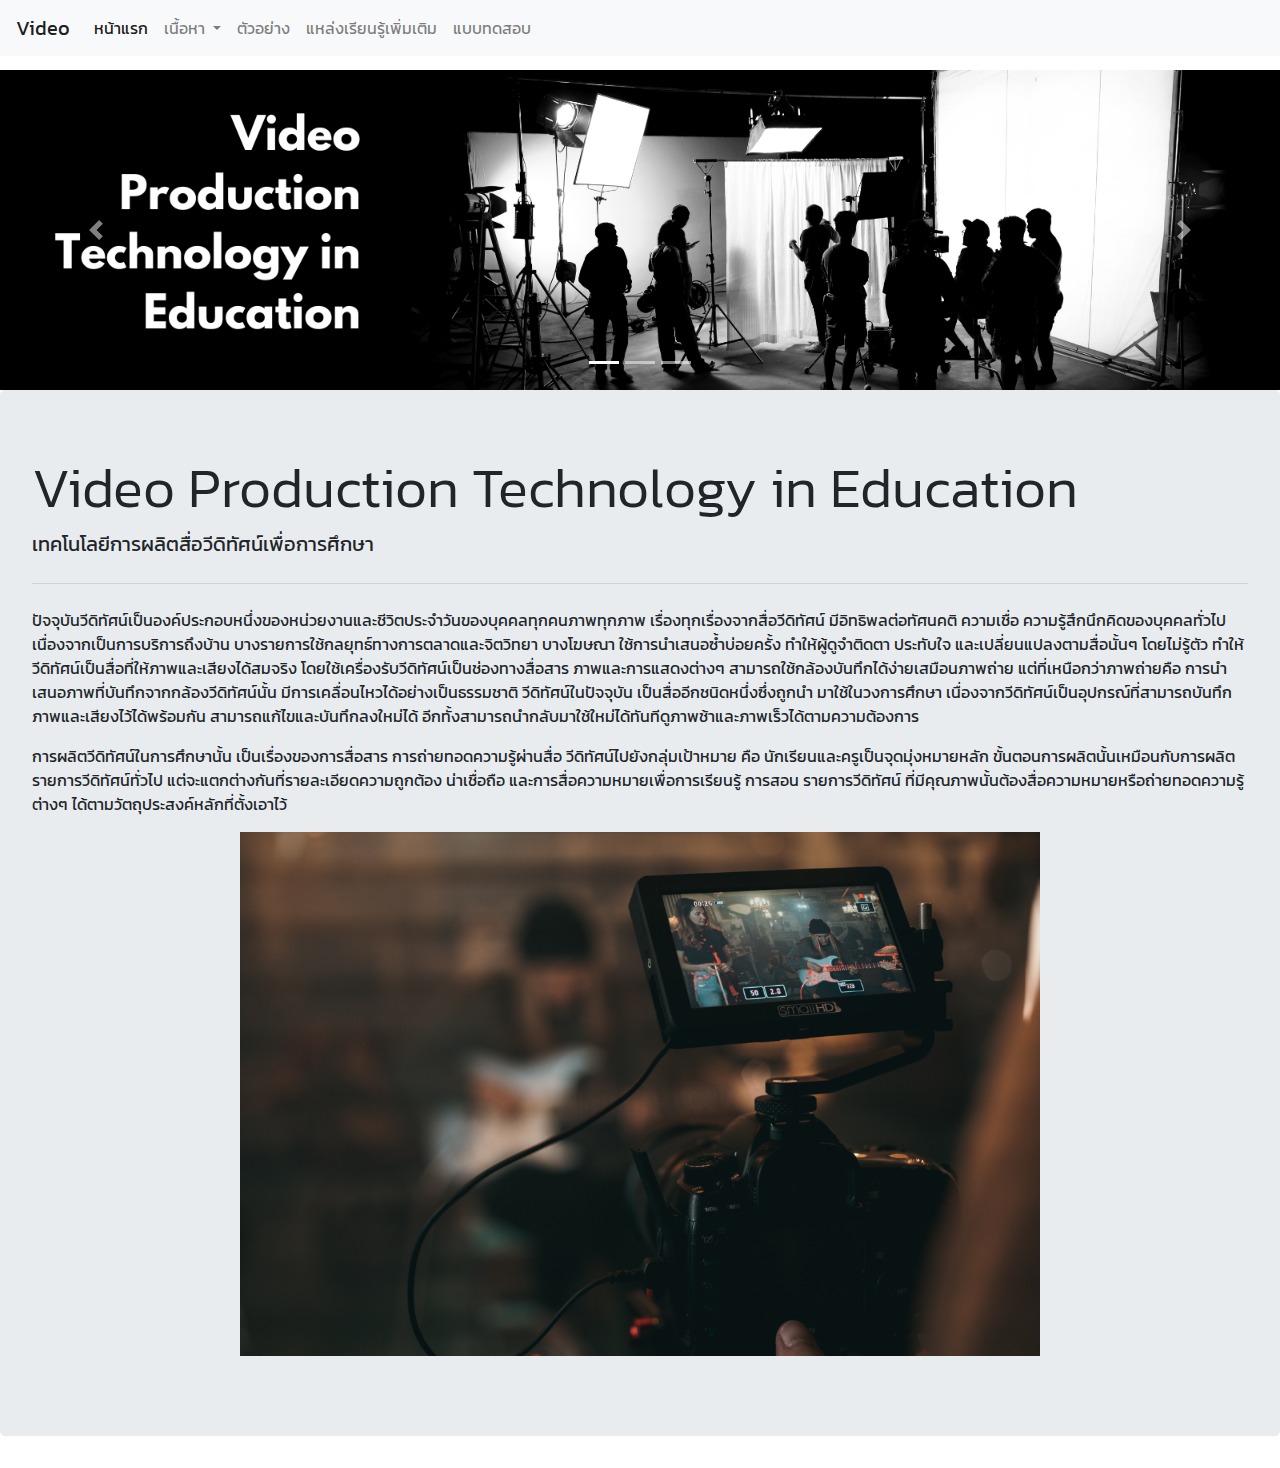
<file: index.html>
<!DOCTYPE html>
<html lang="en">
	<style>
  @import url('https://fonts.googleapis.com/css2?family=Kanit:wght@300&display=swap');
		*{font-family: 'Kanit', sans-serif;}
</style>
  <head>
    <meta charset="utf-8">
	<meta http-equiv="X-UA-Compatible" content="IE=edge">
	<meta name="viewport" content="width=device-width, initial-scale=1">
    <title>บทเรียนเรื่องการผลิตวิดีทัศน์เพื่อการศึกษา</title>
    <!-- Bootstrap -->
	<link href="css/bootstrap-4.4.1.css" rel="stylesheet">
	
  </head>
  <body style="padding-top: 70px">
  <nav class="navbar fixed-top navbar-expand-lg navbar-light bg-light"> <a class="navbar-brand" href="#">Video</a>
    <button class="navbar-toggler" type="button" data-toggle="collapse" data-target="#navbarSupportedContent1" aria-controls="navbarSupportedContent1" aria-expanded="false" aria-label="Toggle navigation"> <span class="navbar-toggler-icon"></span> </button>
    <div class="collapse navbar-collapse" id="navbarSupportedContent1">
      <ul class="navbar-nav mr-auto">
        <li class="nav-item active"> <a class="nav-link" href="index.html">หน้าแรก <span class="sr-only">(current)</span></a> </li>
        <li class="nav-item dropdown"> <a class="nav-link dropdown-toggle" href="#" id="navbarDropdown1" role="button" data-toggle="dropdown" aria-haspopup="true" aria-expanded="false"> เนื้อหา </a>
             <div class="dropdown-menu" aria-labelledby="navbarDropdown1"> 
				 <a class="dropdown-item" href="p111.html">ความรู้พื้นฐานเกี่ยวกับรายการวีดิทัศน์เพื่อการศึกษา </a>
				  <a class="dropdown-item" href="p222.html">ความรู้พื้นฐานเกี่ยวกับเทคนิคถ่ายภาพวิดีโอ </a>
				  <a class="dropdown-item" href="p333.html">อุปกรณ์ในการบันทึกรายการวีดิทัศน์เพื่อการศึกษา </a>
				   <a class="dropdown-item" href="p444.html">ขั้นตอนการผลิตรายการวีดิทัศน์เพื่อการศึกษา</a>
		       <a class="dropdown-item" href="p555.html">ลักษณะและจุดเด่นของวีดิทัศน์เพื่อการศึกษา</a>
             <div class="dropdown-divider"></div>
               <a class="dropdown-item" href="#">Something else here</a> </div>
        </li>
  	        <li class="nav-item"> <a class="nav-link" href="p666.html">ตัวอย่าง</a> </li>
			  <li class="nav-item"> <a class="nav-link" href="p777.html">แหล่งเรียนรู้เพิ่มเติม</a> </li>
 <li class="nav-item"> <a class="nav-link" href="p888.html">แบบทดสอบ</a> </li>
      </ul>
  	     
    </div>
      </nav>
  <div id="carouselExampleIndicators1" class="carousel slide" data-ride="carousel" style="background-color: grey">
     <ol class="carousel-indicators">
       <li data-target="#carouselExampleIndicators1" data-slide-to="0" class="active"></li>
       <li data-target="#carouselExampleIndicators1" data-slide-to="1"></li>
       <li data-target="#carouselExampleIndicators1" data-slide-to="2"></li>
     </ol>
     <div class="carousel-inner" role="listbox">
       <div class="carousel-item active"> 
		   <img class="d-block mx-auto img-fluid" src="images/ro1 (1).png" alt="First slide">
       </div>
       <div class="carousel-item"> <img class="d-block mx-auto img-fluid" src="images/ro1 (2).png"  alt="Second slide">
       </div>
       <div class="carousel-item"> <img class="d-block mx-auto img-fluid" src="images/ro1 (3).png"  alt="Third slide">
       </div>
     </div>
     <a class="carousel-control-prev" href="#carouselExampleIndicators1" role="button" data-slide="prev"> <span class="carousel-control-prev-icon" aria-hidden="true"></span> <span class="sr-only">Previous</span> </a> <a class="carousel-control-next" href="#carouselExampleIndicators1" role="button" data-slide="next"> <span class="carousel-control-next-icon" aria-hidden="true"></span> <span class="sr-only">Next</span> </a> </div>

  <!-- body code goes here -->
<div class="jumbotron"><h1 class="display-4">Video Production Technology in Education&nbsp;</h1>
    <p class="lead"><strong>เทคโนโลยีการผลิตสื่อวีดิทัศน์เพื่อการศึกษา</strong></p>
      <hr class="my-4">
      <p>ปัจจุบันวีดิทัศน์เป็นองค์ประกอบหนึ่งของหน่วยงานและชีวิตประจำวันของบุคคลทุกคนภาพทุกภาพ เรื่องทุกเรื่องจากสื่อวีดิทัศน์ มีอิทธิพลต่อทัศนคติ ความเชื่อ ความรู้สึกนึกคิดของบุคคลทั่วไป เนื่องจากเป็นการบริการถึงบ้าน บางรายการใช้กลยุทธ์ทางการตลาดและจิตวิทยา บางโฆษณา ใช้การนำเสนอซ้ำบ่อยครั้ง ทำให้ผู้ดูจำติดตา ประทับใจ และเปลี่ยนแปลงตามสื่อนั้นๆ โดยไม่รู้ตัว ทำให้วีดิทัศน์เป็นสื่อที่ให้ภาพและเสียงได้สมจริง โดยใช้เครื่องรับวีดิทัศน์เป็นช่องทางสื่อสาร ภาพและการแสดงต่างๆ สามารถใช้กล้องบันทึกได้ง่ายเสมือนภาพถ่าย แต่ที่เหนือกว่าภาพถ่ายคือ การนำเสนอภาพที่บันทึกจากกล้องวีดิทัศน์นั้น มีการเคลื่อนไหวได้อย่างเป็นธรรมชาติ วีดิทัศน์ในปัจจุบัน เป็นสื่ออีกชนิดหนึ่งซึ่งถูกนำ มาใช้ในวงการศึกษา เนื่องจากวีดิทัศน์เป็นอุปกรณ์ที่สามารถบันทึกภาพและเสียงไว้ได้พร้อมกัน สามารถแก้ไขและบันทึกลงใหม่ได้ อีกทั้งสามารถนำกลับมาใช้ใหม่ได้ทันทีดูภาพช้าและภาพเร็วได้ตามความต้องการ</p>
      <p>การผลิตวีดิทัศน์ในการศึกษานั้น เป็นเรื่องของการสื่อสาร การถ่ายทอดความรู้ผ่านสื่อ วีดิทัศน์ไปยังกลุ่มเป้าหมาย คือ นักเรียนและครูเป็นจุดมุ่งหมายหลัก ขั้นตอนการผลิตนั้นเหมือนกับการผลิตรายการวีดิทัศน์ทั่วไป แต่จะแตกต่างกันที่รายละเอียดความถูกต้อง น่าเชื่อถือ และการสื่อความหมายเพื่อการเรียนรู้ การสอน รายการวีดิทัศน์ ที่มีคุณภาพนั้นต้องสื่อความหมายหรือถ่ายทอดความรู้ต่างๆ ได้ตามวัตถุประสงค์หลักที่ตั้งเอาไว้ &nbsp;</p>
      <p>
    <div align="center"> <img src="images/เว็บ (2).png" alt="" width="800" height="660" class="img-fluid"/></div>
      </p> 
	  

  </div>

	<!-- jQuery (necessary for Bootstrap's JavaScript plugins) --> 
	<script src="js/jquery-3.4.1.min.js"></script>

	<!-- Include all compiled plugins (below), or include individual files as needed -->
	<script src="js/popper.min.js"></script> 
  <script src="js/bootstrap-4.4.1.js"></script>
  </body>
</html>
</file>
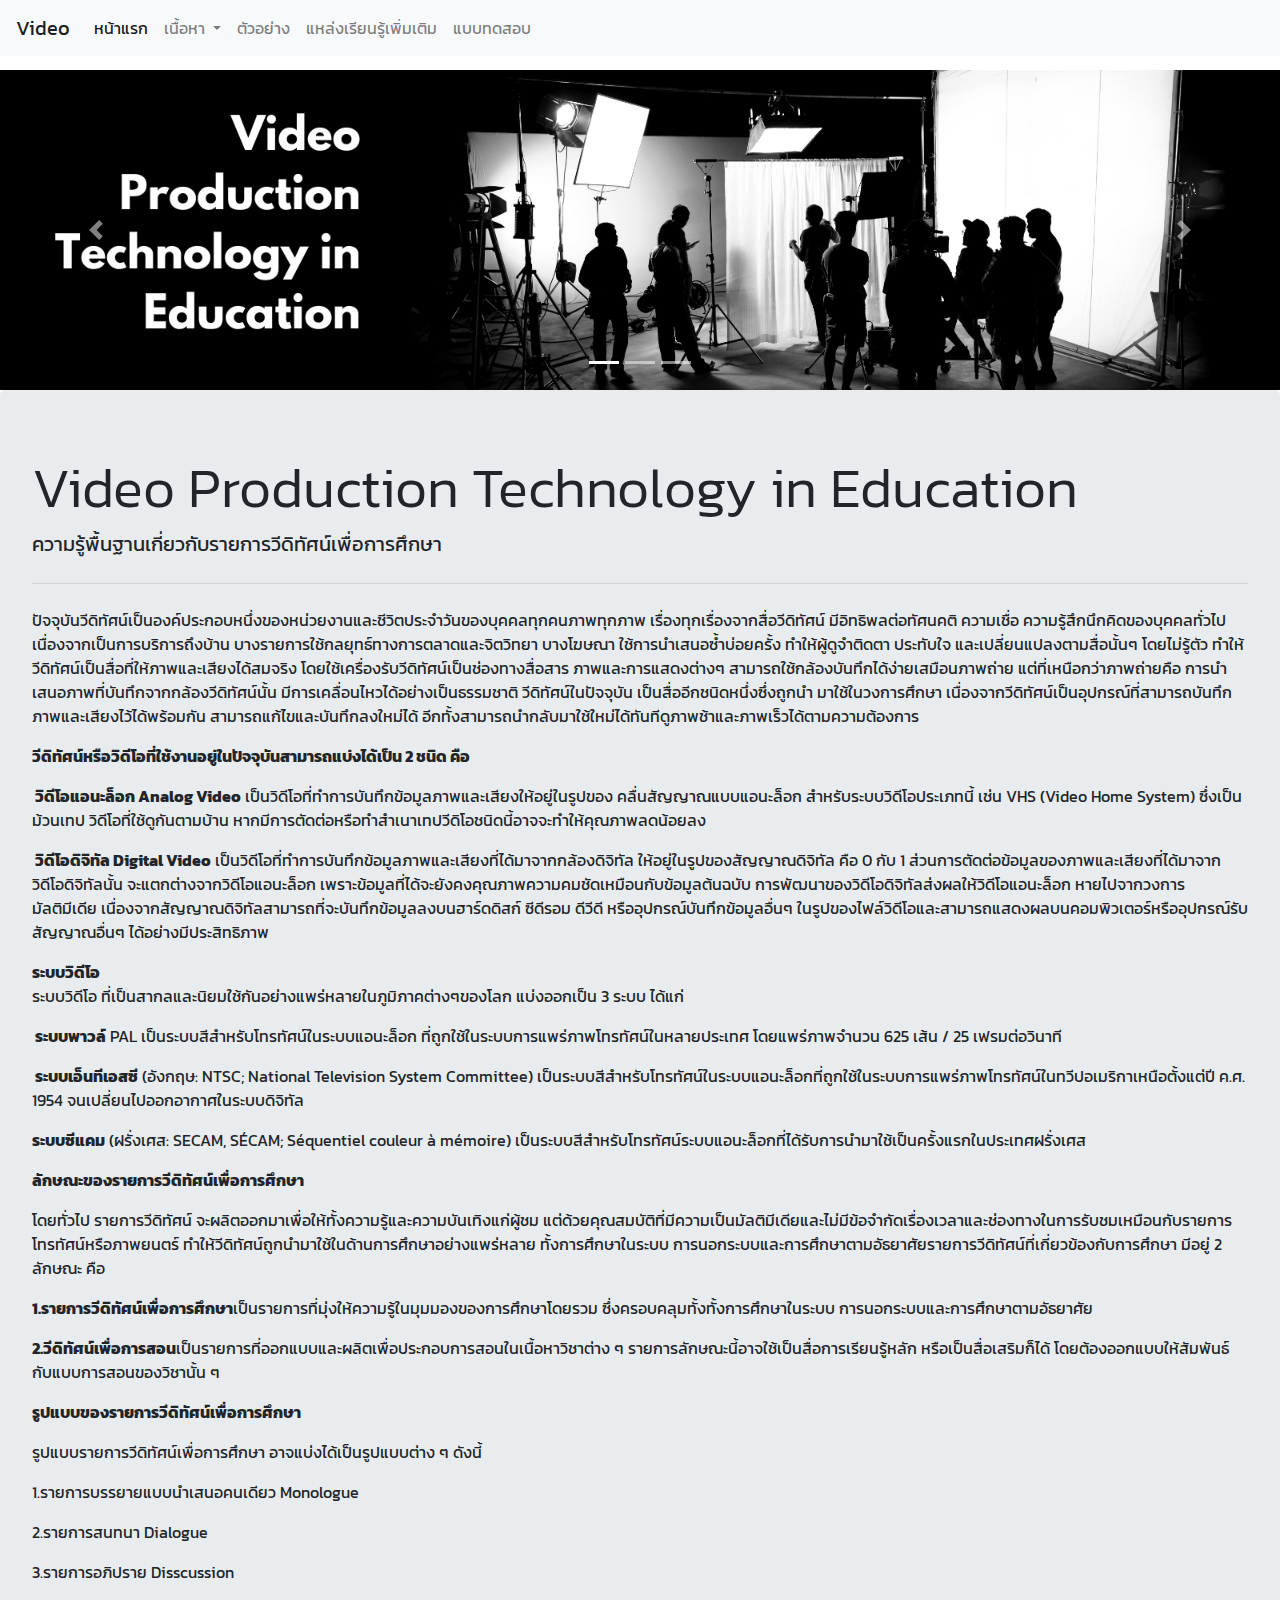
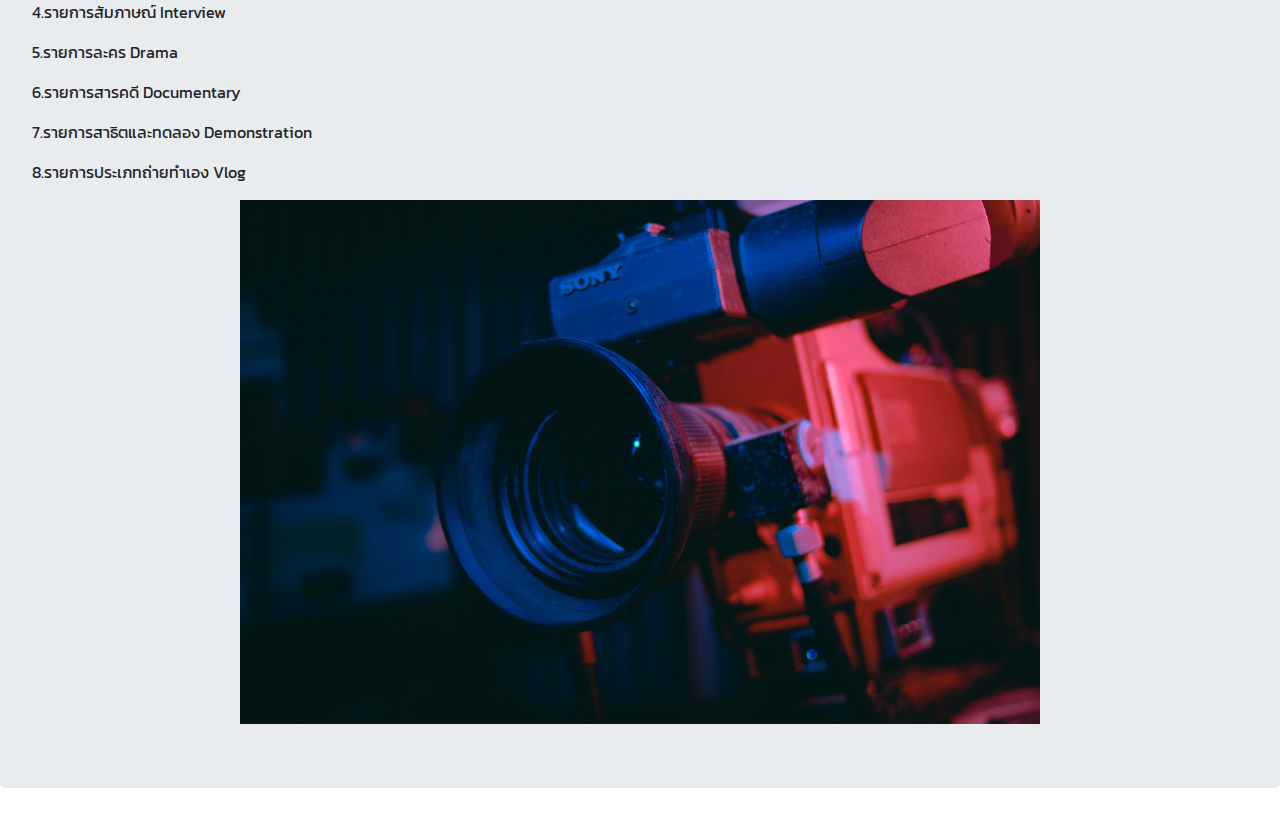
<file: p111.html>
<!DOCTYPE html>
<html lang="en">
	<style>
  @import url('https://fonts.googleapis.com/css2?family=Kanit:wght@300&display=swap');
		*{font-family: 'Kanit', sans-serif;}
</style>
  <head>
    <meta charset="utf-8">
	<meta http-equiv="X-UA-Compatible" content="IE=edge">
	<meta name="viewport" content="width=device-width, initial-scale=1">
    <title>บทเรียนเรื่องการผลิตวิดีทัศน์เพื่อการศึกษา</title>
    <!-- Bootstrap -->
	<link href="css/bootstrap-4.4.1.css" rel="stylesheet">
	
  </head>
  <body style="padding-top: 70px">
  <nav class="navbar fixed-top navbar-expand-lg navbar-light bg-light"> <a class="navbar-brand" href="#">Video</a>
    <button class="navbar-toggler" type="button" data-toggle="collapse" data-target="#navbarSupportedContent1" aria-controls="navbarSupportedContent1" aria-expanded="false" aria-label="Toggle navigation"> <span class="navbar-toggler-icon"></span> </button>
    <div class="collapse navbar-collapse" id="navbarSupportedContent1">
      <ul class="navbar-nav mr-auto">
        <li class="nav-item active"> <a class="nav-link" href="index.html">หน้าแรก <span class="sr-only">(current)</span></a> </li>
         <li class="nav-item dropdown"> <a class="nav-link dropdown-toggle" href="#" id="navbarDropdown1" role="button" data-toggle="dropdown" aria-haspopup="true" aria-expanded="false"> เนื้อหา </a>
             <div class="dropdown-menu" aria-labelledby="navbarDropdown1"> 
				 <a class="dropdown-item" href="p111.html">ความรู้พื้นฐานเกี่ยวกับรายการวีดิทัศน์เพื่อการศึกษา </a>
				  <a class="dropdown-item" href="p222.html">ความรู้พื้นฐานเกี่ยวกับเทคนิคถ่ายภาพวิดีโอ </a>
				  <a class="dropdown-item" href="p333.html">อุปกรณ์ในการบันทึกรายการวีดิทัศน์เพื่อการศึกษา </a>
				   <a class="dropdown-item" href="p444.html">ขั้นตอนการผลิตรายการวีดิทัศน์เพื่อการศึกษา</a>
		       <a class="dropdown-item" href="p555.html">ลักษณะและจุดเด่นของวีดิทัศน์เพื่อการศึกษา</a>
             <div class="dropdown-divider"></div>
               <a class="dropdown-item" href="#">Something else here</a> </div>
        </li>
  	        <li class="nav-item"> <a class="nav-link" href="p666.html">ตัวอย่าง</a> </li>
			  <li class="nav-item"> <a class="nav-link" href="p777.html">แหล่งเรียนรู้เพิ่มเติม</a> </li>
 <li class="nav-item"> <a class="nav-link" href="p888.html">แบบทดสอบ</a> </li>
      </ul>
  	     
    </div>
      </nav>
  <div id="carouselExampleIndicators1" class="carousel slide" data-ride="carousel" style="background-color: grey">
     <ol class="carousel-indicators">
       <li data-target="#carouselExampleIndicators1" data-slide-to="0" class="active"></li>
       <li data-target="#carouselExampleIndicators1" data-slide-to="1"></li>
       <li data-target="#carouselExampleIndicators1" data-slide-to="2"></li>
     </ol>
     <div class="carousel-inner" role="listbox">
       <div class="carousel-item active"> 
		   <img class="d-block mx-auto img-fluid" src="images/ro1 (1).png" alt="First slide">
       </div>
       <div class="carousel-item"> <img class="d-block mx-auto img-fluid" src="images/ro1 (2).png"  alt="Second slide">
       </div>
       <div class="carousel-item"> <img class="d-block mx-auto img-fluid" src="images/ro1 (3).png"  alt="Third slide">
       </div>
     </div>
     <a class="carousel-control-prev" href="#carouselExampleIndicators1" role="button" data-slide="prev"> <span class="carousel-control-prev-icon" aria-hidden="true"></span> <span class="sr-only">Previous</span> </a> <a class="carousel-control-next" href="#carouselExampleIndicators1" role="button" data-slide="next"> <span class="carousel-control-next-icon" aria-hidden="true"></span> <span class="sr-only">Next</span> </a> </div>

  <!-- body code goes here -->
<div class="jumbotron"><h1 class="display-4">Video Production Technology in Education&nbsp;</h1>
    <p class="lead"><strong>ความรู้พื้นฐานเกี่ยวกับรายการวีดิทัศน์เพื่อการศึกษา</strong></p>
      <hr class="my-4">
  <p>ปัจจุบันวีดิทัศน์เป็นองค์ประกอบหนึ่งของหน่วยงานและชีวิตประจำวันของบุคคลทุกคนภาพทุกภาพ เรื่องทุกเรื่องจากสื่อวีดิทัศน์ มีอิทธิพลต่อทัศนคติ ความเชื่อ ความรู้สึกนึกคิดของบุคคลทั่วไป เนื่องจากเป็นการบริการถึงบ้าน บางรายการใช้กลยุทธ์ทางการตลาดและจิตวิทยา บางโฆษณา ใช้การนำเสนอซ้ำบ่อยครั้ง ทำให้ผู้ดูจำติดตา ประทับใจ และเปลี่ยนแปลงตามสื่อนั้นๆ โดยไม่รู้ตัว ทำให้วีดิทัศน์เป็นสื่อที่ให้ภาพและเสียงได้สมจริง โดยใช้เครื่องรับวีดิทัศน์เป็นช่องทางสื่อสาร ภาพและการแสดงต่างๆ สามารถใช้กล้องบันทึกได้ง่ายเสมือนภาพถ่าย แต่ที่เหนือกว่าภาพถ่ายคือ การนำเสนอภาพที่บันทึกจากกล้องวีดิทัศน์นั้น มีการเคลื่อนไหวได้อย่างเป็นธรรมชาติ วีดิทัศน์ในปัจจุบัน เป็นสื่ออีกชนิดหนึ่งซึ่งถูกนำ มาใช้ในวงการศึกษา เนื่องจากวีดิทัศน์เป็นอุปกรณ์ที่สามารถบันทึกภาพและเสียงไว้ได้พร้อมกัน สามารถแก้ไขและบันทึกลงใหม่ได้ อีกทั้งสามารถนำกลับมาใช้ใหม่ได้ทันทีดูภาพช้าและภาพเร็วได้ตามความต้องการ</p>
      <p><strong>วีดิทัศน์หรือวิดีโอที่ใช้งานอยู่ในปัจจุบันสามารถแบ่งได้เป็น 2 ชนิด คือ </strong> </p>
	  <p> <strong>&nbsp;วิดีโอแอนะล็อก Analog Video</strong> เป็นวิดีโอที่ทำการบันทึกข้อมูลภาพและเสียงให้อยู่ในรูปของ คลื่นสัญญาณแบบแอนะล็อก สำหรับระบบวิดีโอประเภทนี้ เช่น VHS (Video Home System) ซึ่งเป็นม้วนเทป วิดีโอที่ใช้ดูกันตามบ้าน หากมีการตัดต่อหรือทำสำเนาเทปวีดิโอชนิดนี้อาจจะทำให้คุณภาพลดน้อยลง </p>
  <p> <strong>&nbsp;วิดีโอดิจิทัล Digital Video</strong> เป็นวิดีโอที่ทำการบันทึกข้อมูลภาพและเสียงที่ได้มาจากกล้องดิจิทัล ให้อยู่ในรูปของสัญญาณดิจิทัล คือ 0 กับ 1 ส่วนการตัดต่อข้อมูลของภาพและเสียงที่ได้มาจากวิดีโอดิจิทัลนั้น จะแตกต่างจากวิดีโอแอนะล็อก เพราะข้อมูลที่ได้จะยังคงคุณภาพความคมชัดเหมือนกับข้อมูลต้นฉบับ การพัฒนาของวิดีโอดิจิทัลส่งผลให้วิดีโอแอนะล็อก หายไปจากวงการมัลติมีเดีย เนื่องจากสัญญาณดิจิทัลสามารถที่จะบันทึกข้อมูลลงบนฮาร์ดดิสก์ ซีดีรอม ดีวีดี หรืออุปกรณ์บันทึกข้อมูลอื่นๆ ในรูปของไฟล์วิดีโอและสามารถแสดงผลบนคอมพิวเตอร์หรืออุปกรณ์รับสัญญาณอื่นๆ ได้อย่างมีประสิทธิภาพ </p>
<div><strong>ระบบวิดีโอ</strong></div>
	
	  <p> ระบบวิดีโอ ที่เป็นสากลและนิยมใช้กันอย่างแพร่หลายในภูมิภาคต่างๆของโลก แบ่งออกเป็น 3 ระบบ ได้แก่</p>
  <p><strong>&nbsp;ระบบพาวล์</strong> PAL เป็นระบบสีสำหรับโทรทัศน์ในระบบแอนะล็อก ที่ถูกใช้ในระบบการแพร่ภาพโทรทัศน์ในหลายประเทศ โดยแพร่ภาพจำนวน 625 เส้น / 25 เฟรมต่อวินาที </p>
	   <p><strong>&nbsp;ระบบเอ็นทีเอสซี</strong> (อังกฤษ: NTSC; National Television System Committee) เป็นระบบสีสำหรับโทรทัศน์ในระบบแอนะล็อกที่ถูกใช้ในระบบการแพร่ภาพโทรทัศน์ในทวีปอเมริกาเหนือตั้งแต่ปี ค.ศ. 1954 จนเปลี่ยนไปออกอากาศในระบบดิจิทัล
 </p><p><strong>ระบบซีแคม</strong> (ฝรั่งเศส: SECAM, SÉCAM; Séquentiel couleur à mémoire) เป็นระบบสีสำหรับโทรทัศน์ระบบแอนะล็อกที่ได้รับการนำมาใช้เป็นครั้งแรกในประเทศฝรั่งเศส</p>
	  <p><strong>ลักษณะของรายการวีดิทัศน์เพื่อการศึกษา</strong></p>
	  <p>โดยทั่วไป รายการวีดิทัศน์ จะผลิตออกมาเพื่อให้ทั้งความรู้และความบันเทิงแก่ผู้ชม แต่ด้วยคุณสมบัติที่มีความเป็นมัลติมีเดียและไม่มีข้อจำกัดเรื่องเวลาและช่องทางในการรับชมเหมือนกับรายการโทรทัศน์หรือภาพยนตร์ ทำให้วีดิทัศน์ถูกนำมาใช้ในด้านการศึกษาอย่างแพร่หลาย ทั้งการศึกษาในระบบ การนอกระบบและการศึกษาตามอัธยาศัยรายการวีดิทัศน์ที่เกี่ยวข้องกับการศึกษา มีอยู่ 2 ลักษณะ คือ</p>
	  <p><strong>1.รายการวีดิทัศน์เพื่อการศึกษา</strong>เป็นรายการที่มุ่งให้ความรู้ในมุมมองของการศึกษาโดยรวม ซึ่งครอบคลุมทั้งทั้งการศึกษาในระบบ การนอกระบบและการศึกษาตามอัธยาศัย</p>
	  <p><strong>2.วีดิทัศน์เพื่อการสอน</strong>เป็นรายการที่ออกแบบและผลิตเพื่อประกอบการสอนในเนื้อหาวิชาต่าง ๆ รายการลักษณะนี้อาจใช้เป็นสื่อการเรียนรู้หลัก หรือเป็นสื่อเสริมก็ได้ โดยต้องออกแบบให้สัมพันธ์กับแบบการสอนของวิชานั้น ๆ</p>
	  <p><strong>รูปแบบของรายการวีดิทัศน์เพื่อการศึกษา</strong></p>
	  <p>รูปแบบรายการวีดิทัศน์เพื่อการศึกษา อาจแบ่งได้เป็นรูปแบบต่าง ๆ ดังนี้</p>
	  <p>1.รายการบรรยายแบบนำเสนอคนเดียว Monologue</p>
	  <p>2.รายการสนทนา Dialogue</p>
	  <p>3.รายการอภิปราย Disscussion</p>
	  <p>4.รายการสัมภาษณ์ Interview</p>
	  <p>5.รายการละคร Drama</p>
	  <p>6.รายการสารคดี Documentary</p>
	  <p>7.รายการสาธิตและทดลอง Demonstration</p>
	  <p>8.รายการประเภทถ่ายทำเอง Vlog</p>	
	<div align="center"><img src="images/เว็บ (1160 x 760 px).png" alt="" width="800" height="660" class="img-fluid"/></div>
</div>

	<!-- jQuery (necessary for Bootstrap's JavaScript plugins) --> 
	<script src="js/jquery-3.4.1.min.js"></script>

	<!-- Include all compiled plugins (below), or include individual files as needed -->
	<script src="js/popper.min.js"></script> 
  <script src="js/bootstrap-4.4.1.js"></script>
  </body>
</html>
</file>
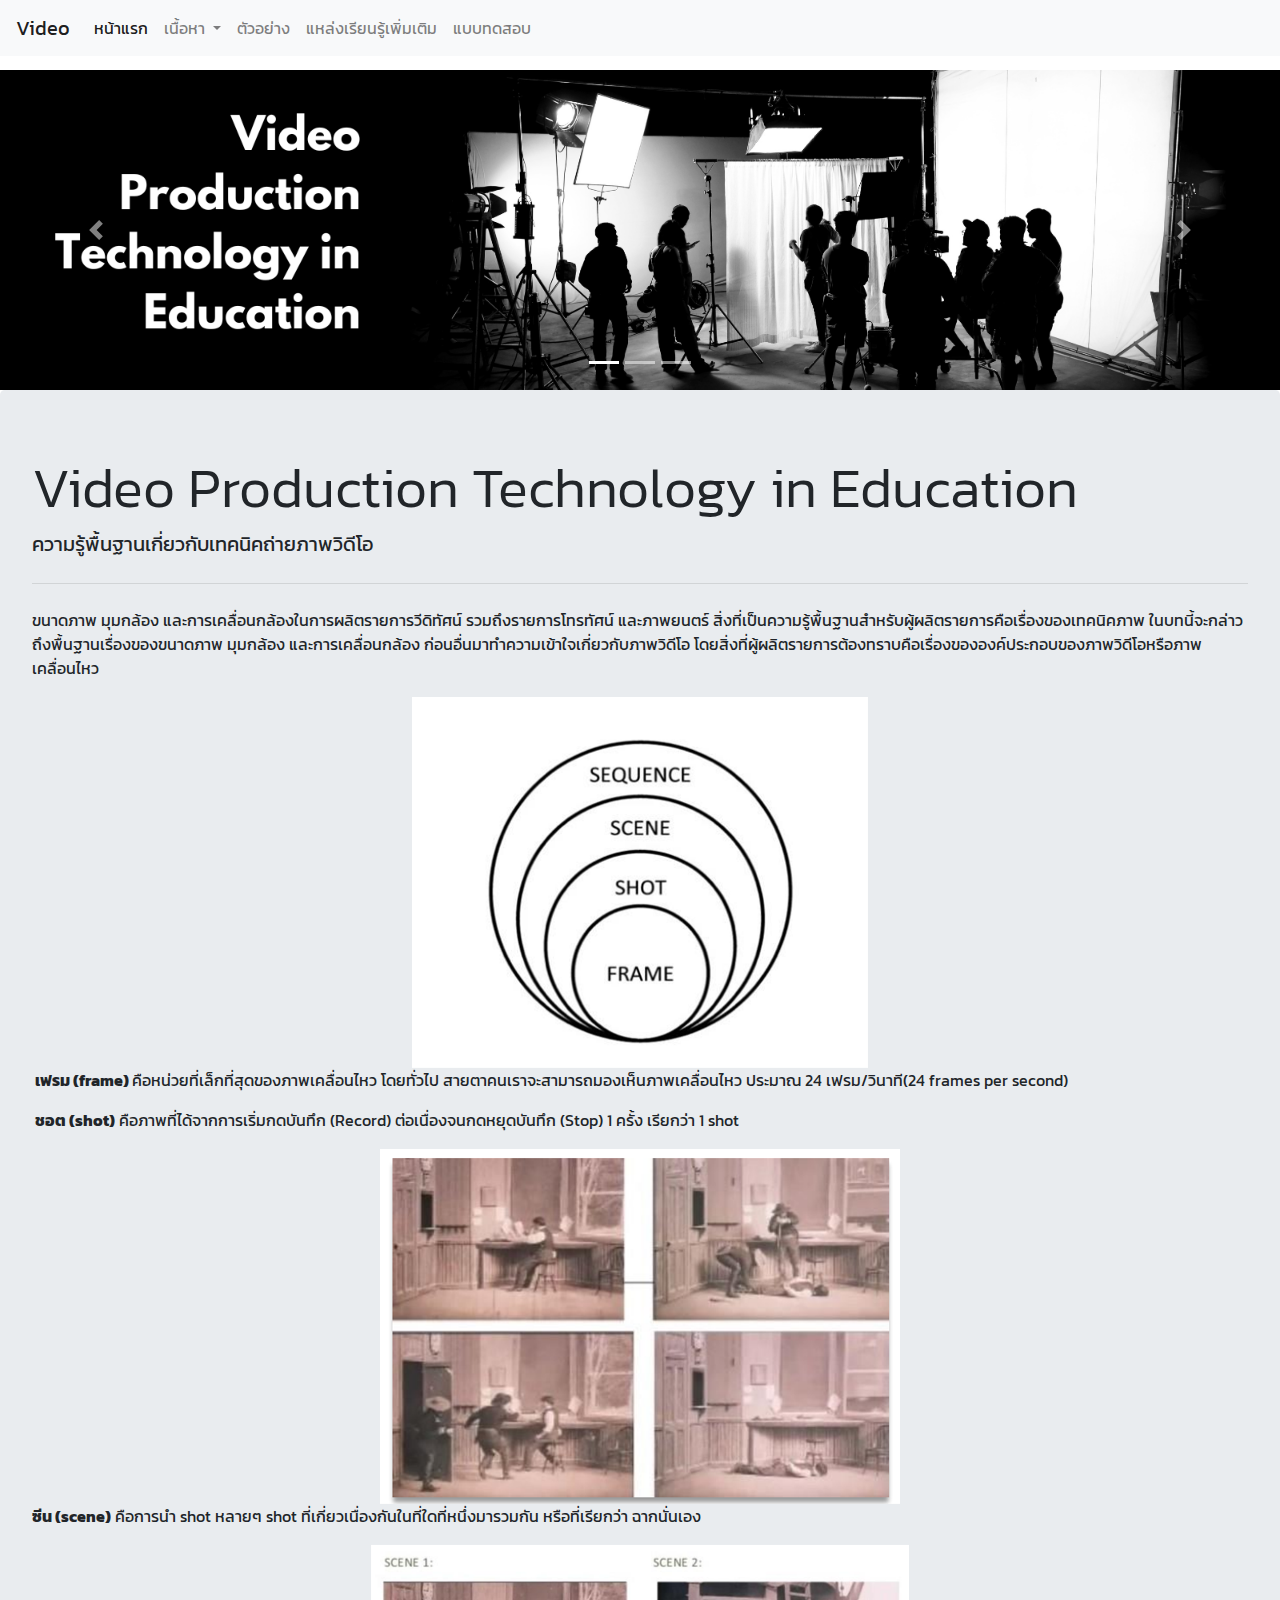
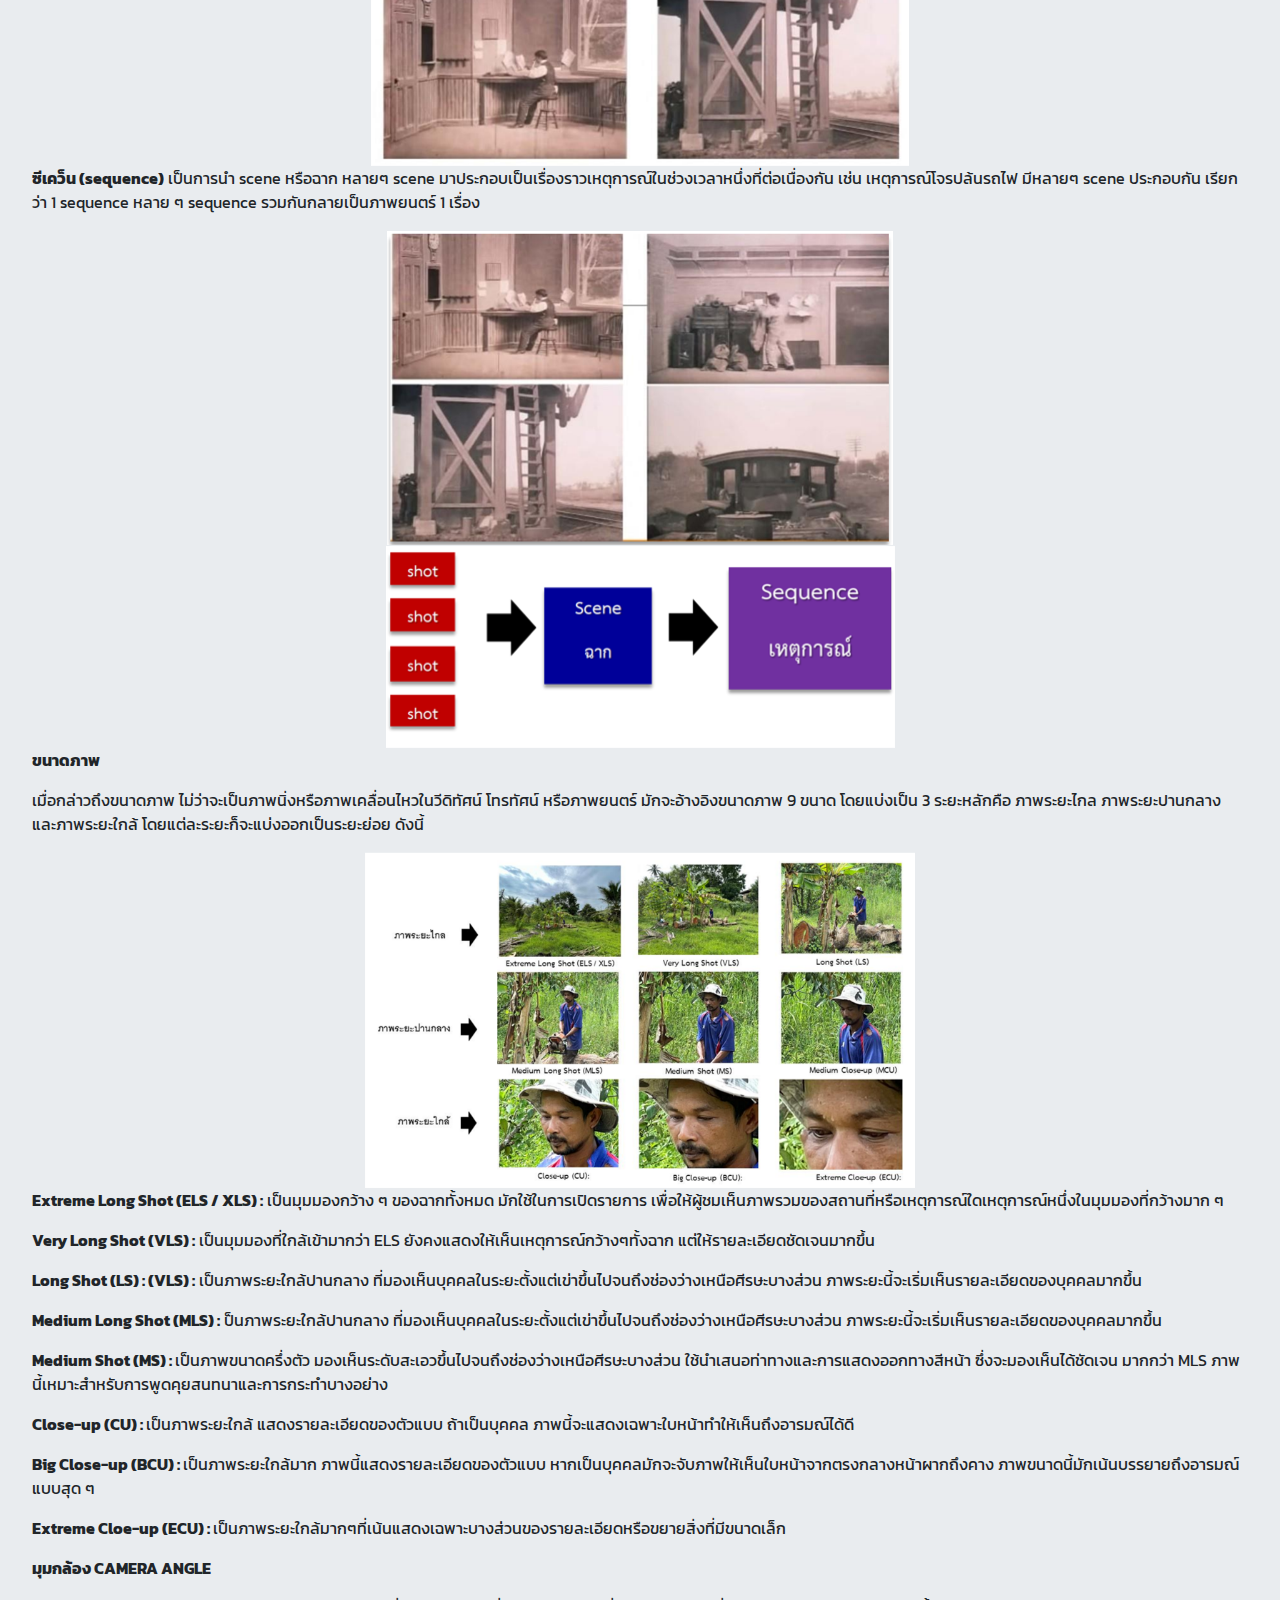
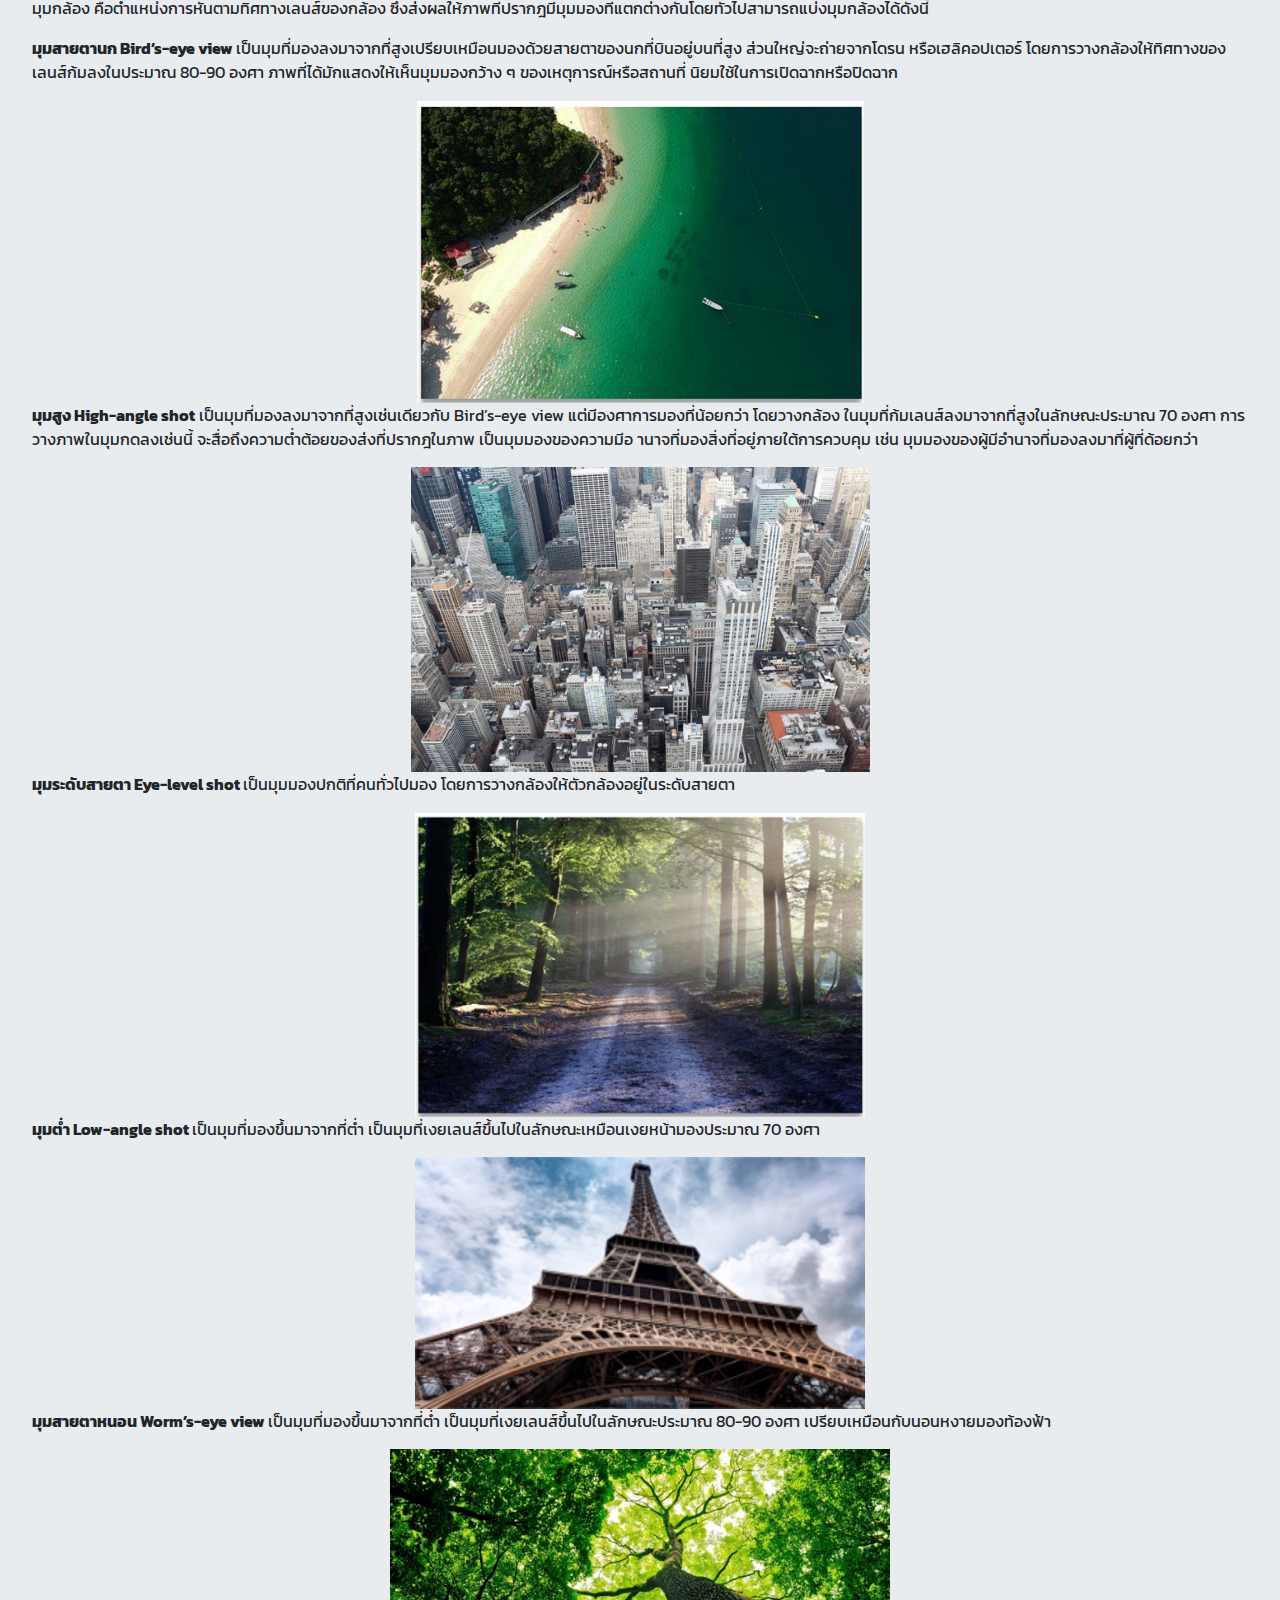
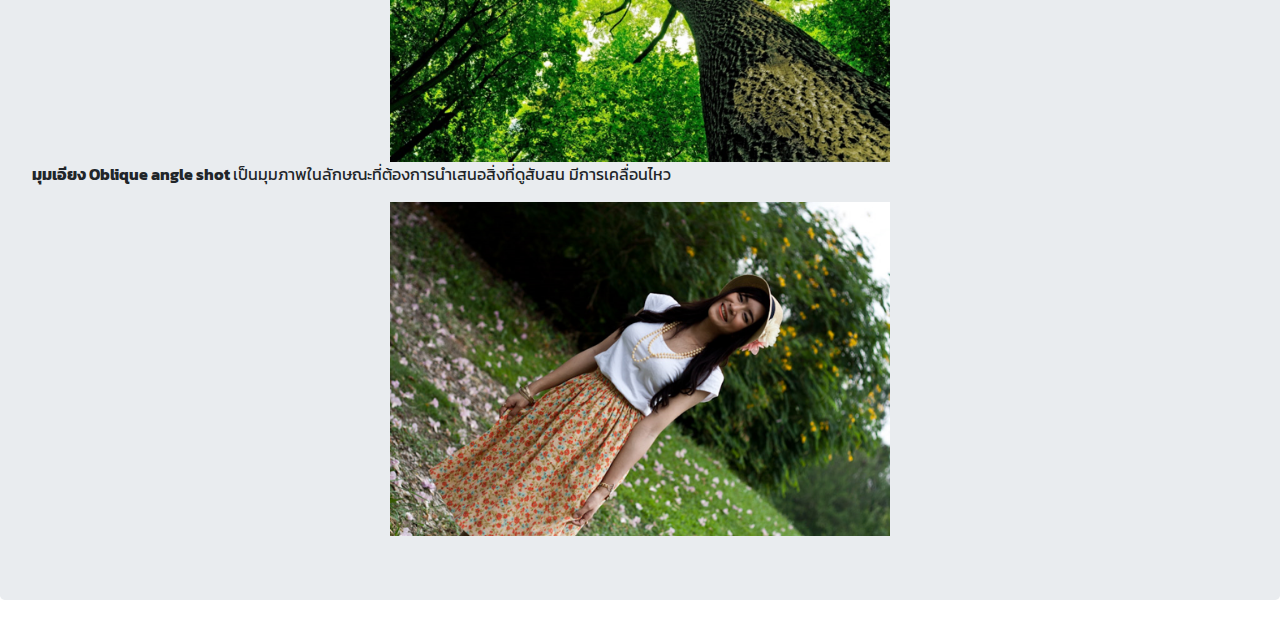
<file: p222.html>
<!DOCTYPE html>
<html lang="en">
	<style>
  @import url('https://fonts.googleapis.com/css2?family=Kanit:wght@300&display=swap');
		*{font-family: 'Kanit', sans-serif;}
</style>
  <head>
    <meta charset="utf-8">
	<meta http-equiv="X-UA-Compatible" content="IE=edge">
	<meta name="viewport" content="width=device-width, initial-scale=1">
    <title>บทเรียนเรื่องการผลิตวิดีทัศน์เพื่อการศึกษา</title>
    <!-- Bootstrap -->
	<link href="css/bootstrap-4.4.1.css" rel="stylesheet">
	
  </head>
  <body style="padding-top: 70px">
  <nav class="navbar fixed-top navbar-expand-lg navbar-light bg-light"> <a class="navbar-brand" href="#">Video</a>
    <button class="navbar-toggler" type="button" data-toggle="collapse" data-target="#navbarSupportedContent1" aria-controls="navbarSupportedContent1" aria-expanded="false" aria-label="Toggle navigation"> <span class="navbar-toggler-icon"></span> </button>
    <div class="collapse navbar-collapse" id="navbarSupportedContent1">
      <ul class="navbar-nav mr-auto">
        <li class="nav-item active"> <a class="nav-link" href="index.html">หน้าแรก <span class="sr-only">(current)</span></a> </li>
          <li class="nav-item dropdown"> <a class="nav-link dropdown-toggle" href="#" id="navbarDropdown1" role="button" data-toggle="dropdown" aria-haspopup="true" aria-expanded="false"> เนื้อหา </a>
             <div class="dropdown-menu" aria-labelledby="navbarDropdown1"> 
				 <a class="dropdown-item" href="p111.html">ความรู้พื้นฐานเกี่ยวกับรายการวีดิทัศน์เพื่อการศึกษา </a>
				  <a class="dropdown-item" href="p222.html">ความรู้พื้นฐานเกี่ยวกับเทคนิคถ่ายภาพวิดีโอ </a>
				  <a class="dropdown-item" href="p333.html">อุปกรณ์ในการบันทึกรายการวีดิทัศน์เพื่อการศึกษา </a>
				   <a class="dropdown-item" href="p444.html">ขั้นตอนการผลิตรายการวีดิทัศน์เพื่อการศึกษา</a>
		       <a class="dropdown-item" href="p555.html">ลักษณะและจุดเด่นของวีดิทัศน์เพื่อการศึกษา</a>
             <div class="dropdown-divider"></div>
               <a class="dropdown-item" href="#">Something else here</a> </div>
        </li>
  	        <li class="nav-item"> <a class="nav-link" href="p666.html">ตัวอย่าง</a> </li>
			  <li class="nav-item"> <a class="nav-link" href="p777.html">แหล่งเรียนรู้เพิ่มเติม</a> </li>
 <li class="nav-item"> <a class="nav-link" href="p888.html">แบบทดสอบ</a> </li>
 
      </ul>
  	     
    </div>
      </nav>
  <div id="carouselExampleIndicators1" class="carousel slide" data-ride="carousel" style="background-color: grey">
     <ol class="carousel-indicators">
       <li data-target="#carouselExampleIndicators1" data-slide-to="0" class="active"></li>
       <li data-target="#carouselExampleIndicators1" data-slide-to="1"></li>
       <li data-target="#carouselExampleIndicators1" data-slide-to="2"></li>
     </ol>
     <div class="carousel-inner" role="listbox">
       <div class="carousel-item active"> 
		   <img class="d-block mx-auto img-fluid" src="images/ro1 (1).png" alt="First slide">
       </div>
       <div class="carousel-item"> <img class="d-block mx-auto img-fluid" src="images/ro1 (2).png"  alt="Second slide">
       </div>
       <div class="carousel-item"> <img class="d-block mx-auto img-fluid" src="images/ro1 (3).png"  alt="Third slide">
       </div>
     </div>
     <a class="carousel-control-prev" href="#carouselExampleIndicators1" role="button" data-slide="prev"> <span class="carousel-control-prev-icon" aria-hidden="true"></span> <span class="sr-only">Previous</span> </a> <a class="carousel-control-next" href="#carouselExampleIndicators1" role="button" data-slide="next"> <span class="carousel-control-next-icon" aria-hidden="true"></span> <span class="sr-only">Next</span> </a> </div>

  <!-- body code goes here -->
<div class="jumbotron"><h1 class="display-4">Video Production Technology in Education&nbsp;</h1>
    <p class="lead"><strong>ความรู้พื้นฐานเกี่ยวกับเทคนิคถ่ายภาพวิดีโอ</strong></p>
      <hr class="my-4">
  <p>ขนาดภาพ มุมกล้อง และการเคลื่อนกล้องในการผลิตรายการวีดิทัศน์ รวมถึงรายการโทรทัศน์ และภาพยนตร์ สิ่งที่เป็นความรู้พื้นฐานสำหรับผู้ผลิตรายการคือเรื่องของเทคนิคภาพ ในบทนี้จะกล่าวถึงพื้นฐานเรื่องของขนาดภาพ มุมกล้อง และการเคลื่อนกล้อง ก่อนอื่นมาทำความเข้าใจเกี่ยวกับภาพวิดีโอ โดยสิ่งที่ผู้ผลิตรายการต้องทราบคือเรื่องขององค์ประกอบของภาพวิดีโอหรือภาพเคลื่อนไหว</p>
<div align="center"><img src="images/frame.png" alt="" width="456" height="372" class="img-fluid"/></div>	
 <p> <strong>&nbsp;เฟรม (frame) </strong> คือหน่วยที่เล็กที่สุดของภาพเคลื่อนไหว โดยทั่วไป สายตาคนเราจะสามารถมองเห็นภาพเคลื่อนไหว ประมาณ 24 เฟรม/วินาที(24 frames per second)</p>
  <p> <strong>&nbsp;ชอต (shot)</strong> คือภาพที่ได้จากการเริ่มกดบันทึก (Record) ต่อเนื่องจนกดหยุดบันทึก (Stop) 1 ครั้ง เรียกว่า 1 shot </p>   <div align="center"><img src="images/scenc.png" alt="" width="520" height="424" class="img-fluid"/></div>	 
<p><strong>ซีน (scene)</strong> คือการนำ shot หลายๆ shot ที่เกี่ยวเนื่องกันในที่ใดที่หนึ่งมารวมกัน หรือที่เรียกว่า ฉากนั่นเอง</p>
<div align="center"><img src="images/sequence.png" alt="" width="538" height="222" class="img-fluid"/></div>	
<p><strong>ซีเคว็น (sequence)</strong> เป็นการนำ scene หรือฉาก หลายๆ scene มาประกอบเป็นเรื่องราวเหตุการณ์ในช่วงเวลาหนึ่งที่ต่อเนื่องกัน เช่น เหตุการณ์โจรปล้นรถไฟ มีหลายๆ scene ประกอบกัน เรียกว่า 1 sequence หลาย ๆ sequence รวมกันกลายเป็นภาพยนตร์ 1 เรื่อง</p>
<div align="center"><img src="images/รวม.png" alt="" width="506" height="315" class="img-fluid"/></div>		
<div align="center"><img src="images/ฉาก.png" alt="" width="509" height="202" class="img-fluid"/></div>			
<p><strong>ขนาดภาพ&nbsp; </strong> </p>	
 <p>เมื่อกล่าวถึงขนาดภาพ ไม่ว่าจะเป็นภาพนิ่งหรือภาพเคลื่อนไหวในวีดิทัศน์ โทรทัศน์ หรือภาพยนตร์ มักจะอ้างอิงขนาดภาพ 9 ขนาด โดยแบ่งเป็น 3 ระยะหลักคือ ภาพระยะไกล ภาพระยะปานกลาง และภาพระยะใกล้ โดยแต่ละระยะก็จะแบ่งออกเป็นระยะย่อย ดังนี้</p>	
<div align="center"><img src="images/ขนาดภาพ.png" alt="" width="550" height="470" class="img-fluid"/></div>		
<p><strong> Extreme Long Shot (ELS / XLS) :</strong> เป็นมุมมองกว้าง ๆ ของฉากทั้งหมด มักใช้ในการเปิดรายการ เพื่อให้ผู้ชมเห็นภาพรวมของสถานที่หรือเหตุการณ์ใดเหตุการณ์หนึ่งในมุมมองที่กว้างมาก ๆ</p>	
<p><strong> Very Long Shot (VLS) :</strong> เป็นมุมมองที่ใกล้เข้ามากว่า ELS ยังคงแสดงให้เห็นเหตุการณ์กว้างๆทั้งฉาก แต่ให้รายละเอียดชัดเจนมากขึ้น</p><p><strong> Long Shot (LS) : (VLS) :</strong> เป็นภาพระยะใกล้ปานกลาง ที่มองเห็นบุคคลในระยะตั้งแต่เข่าขึ้นไปจนถึงช่องว่างเหนือศีรษะบางส่วน ภาพระยะนี้จะเริ่มเห็นรายละเอียดของบุคคลมากขึ้น </p>
<p><strong>Medium Long Shot (MLS) :</strong> ป็นภาพระยะใกล้ปานกลาง ที่มองเห็นบุคคลในระยะตั้งแต่เข่าขึ้นไปจนถึงช่องว่างเหนือศีรษะบางส่วน ภาพระยะนี้จะเริ่มเห็นรายละเอียดของบุคคลมากขึ้น</p>
<p><strong>Medium Shot (MS) : </strong> เป็นภาพขนาดครึ่งตัว มองเห็นระดับสะเอวขึ้นไปจนถึงช่องว่างเหนือศีรษะบางส่วน ใช้นำเสนอท่าทางและการแสดงออกทางสีหน้า ซึ่งจะมองเห็นได้ชัดเจน มากกว่า MLS ภาพนี้เหมาะสำหรับการพูดคุยสนทนาและการกระทำบางอย่าง</p>
<p><strong>Close-up (CU) : </strong>เป็นภาพระยะใกล้ แสดงรายละเอียดของตัวแบบ ถ้าเป็นบุคคล ภาพนี้จะแสดงเฉพาะใบหน้าทำให้เห็นถึงอารมณ์ได้ดี</p>
<p><strong>Big Close-up (BCU) : </strong>เป็นภาพระยะใกล้มาก ภาพนี้แสดงรายละเอียดของตัวแบบ หากเป็นบุคคลมักจะจับภาพให้เห็นใบหน้าจากตรงกลางหน้าผากถึงคาง ภาพขนาดนี้มักเน้นบรรยายถึงอารมณ์แบบสุด ๆ</p>
<p><strong>Extreme Cloe-up (ECU) : </strong>เป็นภาพระยะใกล้มากๆที่เน้นแสดงเฉพาะบางส่วนของรายละเอียดหรือขยายสิ่งที่มีขนาดเล็ก</p>	 
<p><strong>มุมกล้อง CAMERA ANGLE </strong> </p>
<p>มุมกล้อง คือตำแหน่งการหันตามทิศทางเลนส์ของกล้อง ซึ่งส่งผลให้ภาพที่ปรากฎมีมุมมองที่แตกต่างกันโดยทั่วไปสามารถแบ่งมุมกล้องได้ดังนี้</p>	
<p><strong>มุมสายตานก Bird’s-eye view </strong>เป็นมุมที่มองลงมาจากที่สูงเปรียบเหมือนมองด้วยสายตาของนกที่บินอยู่บนที่สูง ส่วนใหญ่จะถ่ายจากโดรน หรือเฮลิคอปเตอร์ โดยการวางกล้องให้ทิศทางของเลนส์ก้มลงในประมาณ 80-90 องศา ภาพที่ได้มักแสดงให้เห็นมุมมองกว้าง ๆ ของเหตุการณ์หรือสถานที่ นิยมใช้ในการเปิดฉากหรือปิดฉาก</p>	
<div align="center"><img src="images/มุมสายตานก.png" alt="" width="447" height="303" class="img-fluid"/></div>			
<p><strong> มุมสูง High-angle shot</strong> เป็นมุมที่มองลงมาจากที่สูงเช่นเดียวกับ Bird’s-eye view แต่มีองศาการมองที่น้อยกว่า โดยวางกล้อง ในมุมที่ก้มเลนส์ลงมาจากที่สูงในลักษณะประมาณ 70 องศา การวางภาพในมุมกดลงเช่นนี้ จะสื่อถึงความต่ำต้อยของส่งที่ปรากฎในภาพ เป็นมุมมองของความมีอ านาจที่มองสิ่งที่อยู่ภายใต้การควบคุม เช่น มุมมองของผู้มีอำนาจที่มองลงมาที่ผู้ที่ด้อยกว่า</p>
<div align="center"><img src="images/ภาพมุมสูง.png" alt="" width="459" height="379" class="img-fluid"/></div>		
<p><strong>มุมระดับสายตา Eye-level shot </strong>เป็นมุมมองปกติที่คนทั่วไปมอง โดยการวางกล้องให้ตัวกล้องอยู่ในระดับสายตา</p>	
<div align="center"><img src="images/มุมระดับสายตา.png" alt="" width="450" height="332" class="img-fluid"/></div>	
<p><strong>มุมต่ำ Low-angle shot </strong>เป็นมุมที่มองขึ้นมาจากที่ต่ำ เป็นมุมที่เงยเลนส์ขึ้นไปในลักษณะเหมือนเงยหน้ามองประมาณ 70 องศา</p>
<div align="center"><img src="images/มุมต่ำ.png" alt="" width="450" height="168" class="img-fluid"/></div>	
<p><strong>มุมสายตาหนอน Worm’s-eye view </strong>เป็นมุมที่มองขึ้นมาจากที่ต่ำ เป็นมุมที่เงยเลนส์ขึ้นไปในลักษณะประมาณ 80-90 องศา เปรียบเหมือนกับนอนหงายมองท้องฟ้า </p>	
<div align="center"><img src="images/มุมตาหนอน.png" alt="" width="500" height="375" class="img-fluid"/></div>	
<p><strong>มุมเอียง Oblique angle shot </strong>เป็นมุมภาพในลักษณะที่ต้องการนำเสนอสิ่งที่ดูสับสน มีการเคลื่อนไหว</p>	
<div align="center"><img src="images/มุมเอียง.png" alt="" width="500" height="411" class="img-fluid"/></div>	
	
	

</div>

	<!-- jQuery (necessary for Bootstrap's JavaScript plugins) --> 
	<script src="js/jquery-3.4.1.min.js"></script>

	<!-- Include all compiled plugins (below), or include individual files as needed -->
	<script src="js/popper.min.js"></script> 
  <script src="js/bootstrap-4.4.1.js"></script>
  </body>
</html>
</file>
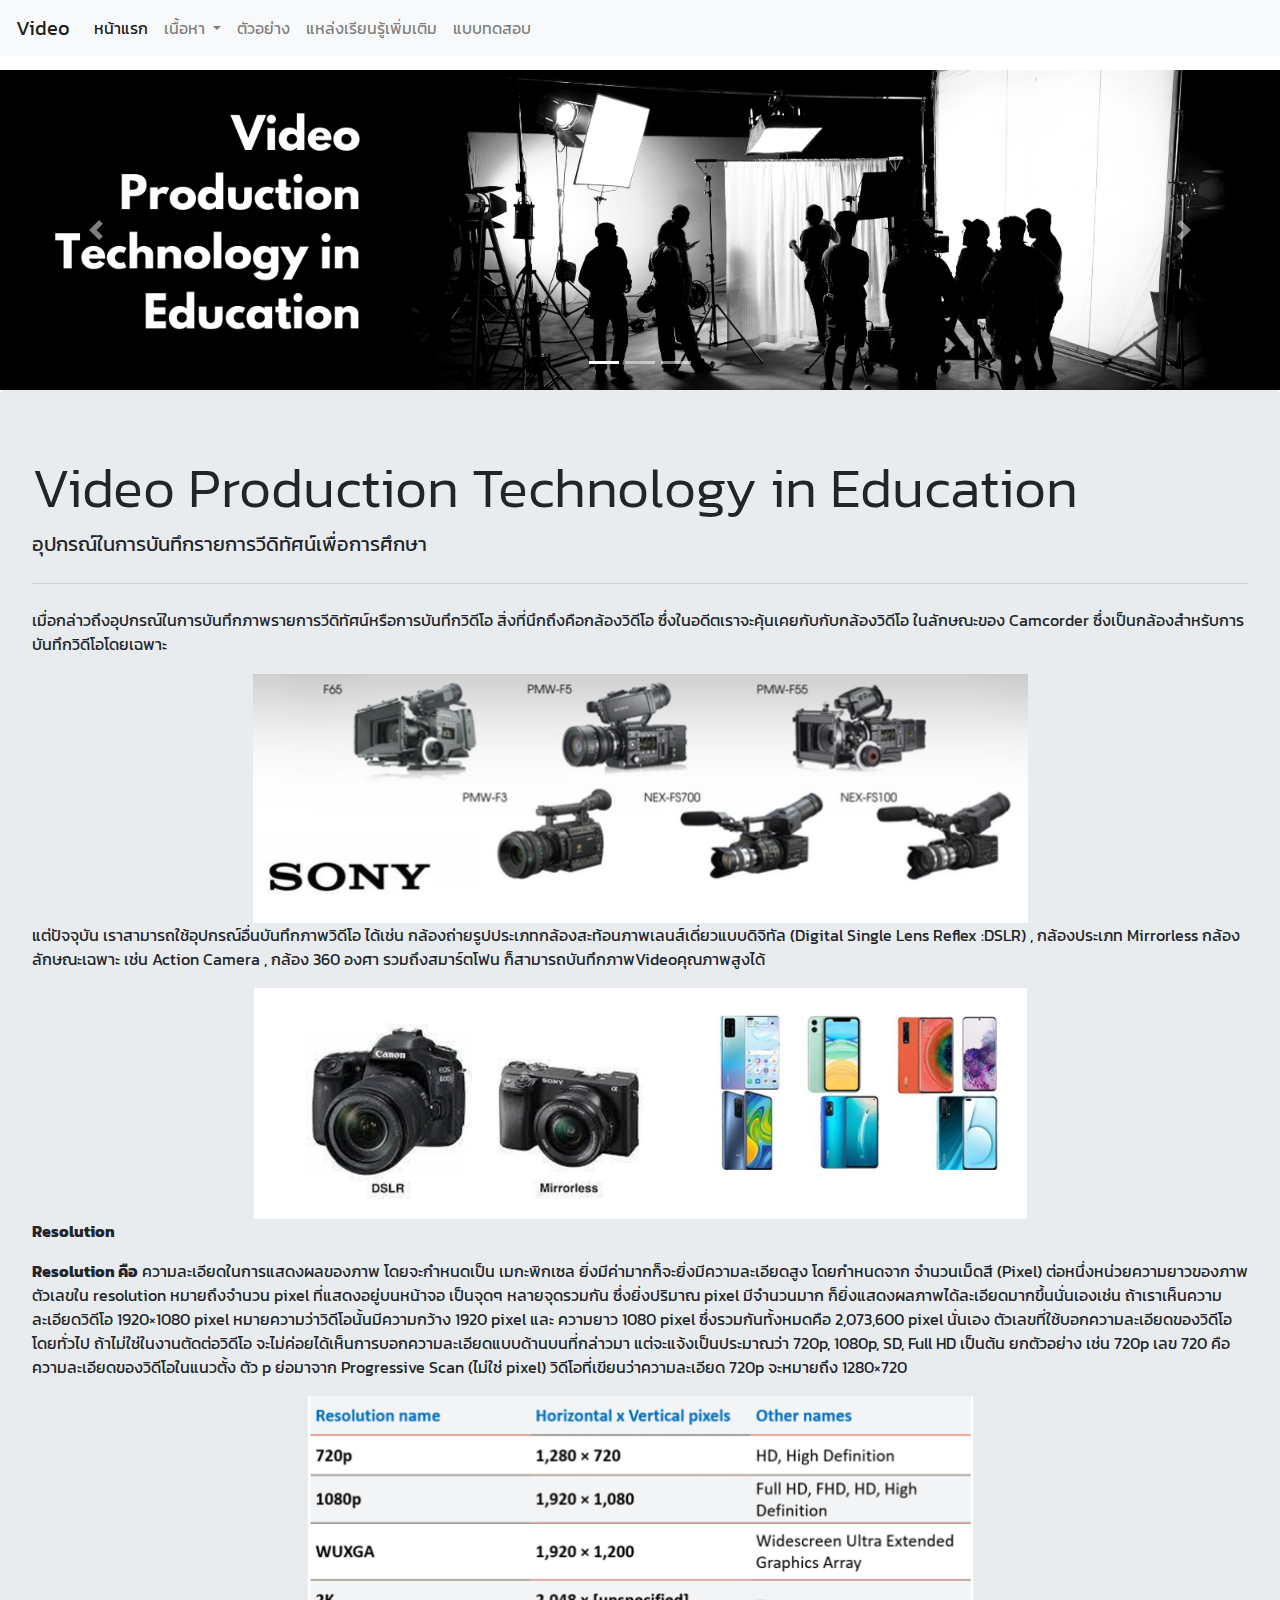
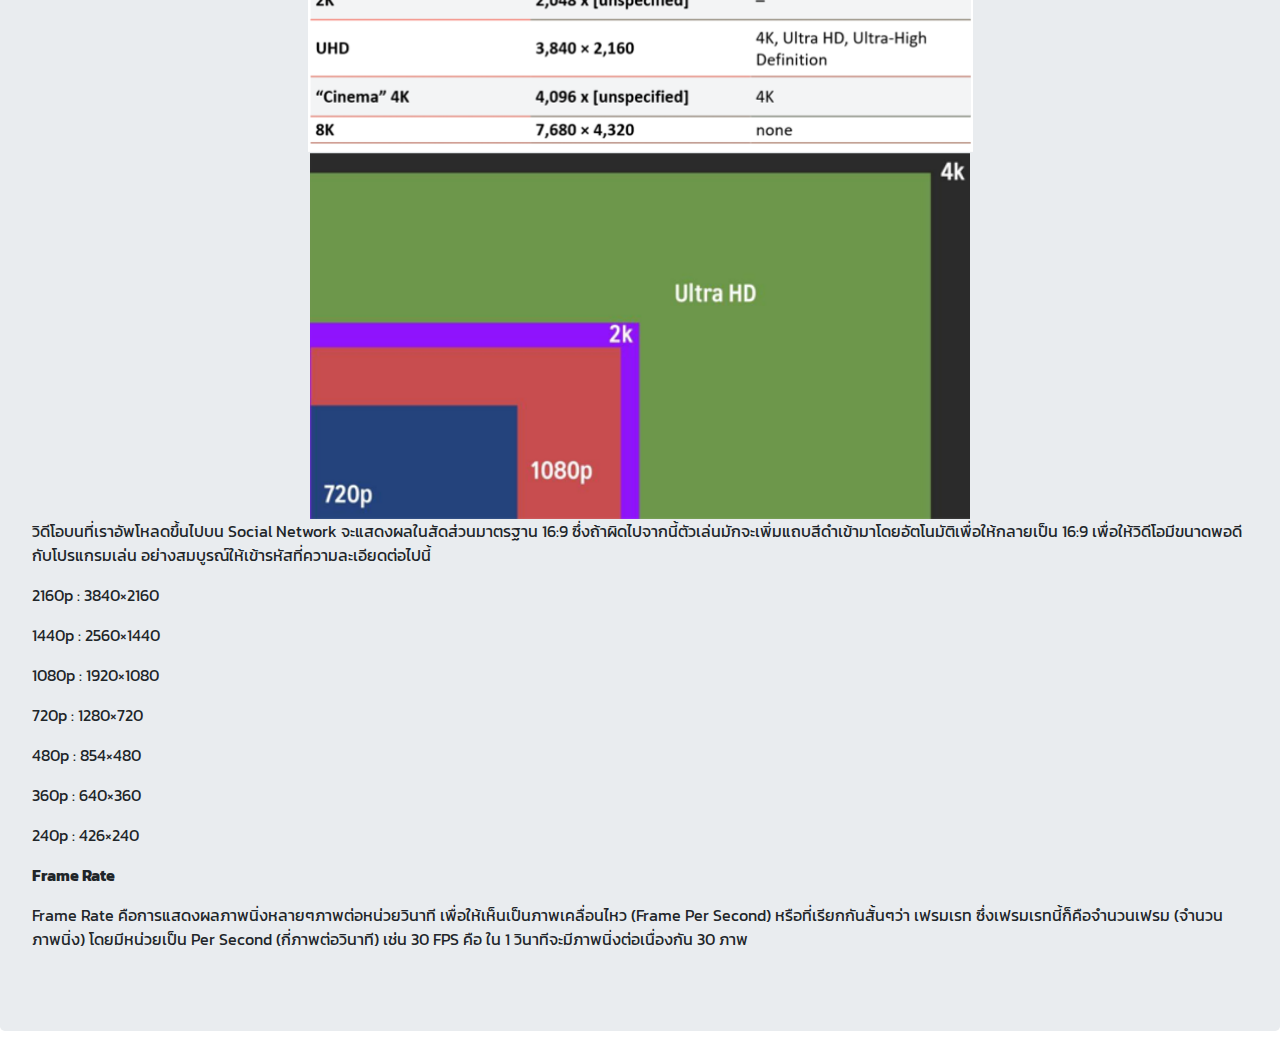
<file: p333.html>
<!DOCTYPE html>
<html lang="en">
	<style>
  @import url('https://fonts.googleapis.com/css2?family=Kanit:wght@300&display=swap');
		*{font-family: 'Kanit', sans-serif;}
</style>
  <head>
    <meta charset="utf-8">
	<meta http-equiv="X-UA-Compatible" content="IE=edge">
	<meta name="viewport" content="width=device-width, initial-scale=1">
    <title>บทเรียนเรื่องการผลิตวิดีทัศน์เพื่อการศึกษา</title>
    <!-- Bootstrap -->
	<link href="css/bootstrap-4.4.1.css" rel="stylesheet">
	
  </head>
  <body style="padding-top: 70px">
  <nav class="navbar fixed-top navbar-expand-lg navbar-light bg-light"> <a class="navbar-brand" href="#">Video</a>
    <button class="navbar-toggler" type="button" data-toggle="collapse" data-target="#navbarSupportedContent1" aria-controls="navbarSupportedContent1" aria-expanded="false" aria-label="Toggle navigation"> <span class="navbar-toggler-icon"></span> </button>
    <div class="collapse navbar-collapse" id="navbarSupportedContent1">
      <ul class="navbar-nav mr-auto">
        <li class="nav-item active"> <a class="nav-link" href="index.html">หน้าแรก <span class="sr-only">(current)</span></a> </li>
         <li class="nav-item dropdown"> <a class="nav-link dropdown-toggle" href="#" id="navbarDropdown1" role="button" data-toggle="dropdown" aria-haspopup="true" aria-expanded="false"> เนื้อหา </a>
             <div class="dropdown-menu" aria-labelledby="navbarDropdown1"> 
				 <a class="dropdown-item" href="p111.html">ความรู้พื้นฐานเกี่ยวกับรายการวีดิทัศน์เพื่อการศึกษา </a>
				  <a class="dropdown-item" href="p222.html">ความรู้พื้นฐานเกี่ยวกับเทคนิคถ่ายภาพวิดีโอ </a>
				  <a class="dropdown-item" href="p333.html">อุปกรณ์ในการบันทึกรายการวีดิทัศน์เพื่อการศึกษา </a>
				   <a class="dropdown-item" href="p444.html">ขั้นตอนการผลิตรายการวีดิทัศน์เพื่อการศึกษา</a>
		       <a class="dropdown-item" href="p555.html">ลักษณะและจุดเด่นของวีดิทัศน์เพื่อการศึกษา</a>
             <div class="dropdown-divider"></div>
               <a class="dropdown-item" href="#">Something else here</a> </div>
        </li>
  	        <li class="nav-item"> <a class="nav-link" href="p666.html">ตัวอย่าง</a> </li>
			  <li class="nav-item"> <a class="nav-link" href="p777.html">แหล่งเรียนรู้เพิ่มเติม</a> </li>
 <li class="nav-item"> <a class="nav-link" href="p888.html">แบบทดสอบ</a> </li>
      </ul>
  	     
    </div>
      </nav>
  <div id="carouselExampleIndicators1" class="carousel slide" data-ride="carousel" style="background-color: grey">
     <ol class="carousel-indicators">
       <li data-target="#carouselExampleIndicators1" data-slide-to="0" class="active"></li>
       <li data-target="#carouselExampleIndicators1" data-slide-to="1"></li>
       <li data-target="#carouselExampleIndicators1" data-slide-to="2"></li>
     </ol>
    <div class="carousel-inner" role="listbox">
       <div class="carousel-item active"> 
		   <img class="d-block mx-auto img-fluid" src="images/ro1 (1).png" alt="First slide">
       </div>
       <div class="carousel-item"> <img class="d-block mx-auto img-fluid" src="images/ro1 (2).png"  alt="Second slide">
       </div>
       <div class="carousel-item"> <img class="d-block mx-auto img-fluid" src="images/ro1 (3).png"  alt="Third slide">
       </div>
     </div>
     <a class="carousel-control-prev" href="#carouselExampleIndicators1" role="button" data-slide="prev"> <span class="carousel-control-prev-icon" aria-hidden="true"></span> <span class="sr-only">Previous</span> </a> <a class="carousel-control-next" href="#carouselExampleIndicators1" role="button" data-slide="next"> <span class="carousel-control-next-icon" aria-hidden="true"></span> <span class="sr-only">Next</span> </a> </div>

  <!-- body code goes here -->
<div class="jumbotron"><h1 class="display-4">Video Production Technology in Education&nbsp;</h1>
    <p class="lead"><strong>อุปกรณ์ในการบันทึกรายการวีดิทัศน์เพื่อการศึกษา</strong></p>
      <hr class="my-4">
  <p>เมื่อกล่าวถึงอุปกรณ์ในการบันทึกภาพรายการวีดิทัศน์หรือการบันทึกวิดีโอ สิ่งที่นึกถึงคือกล้องวิดีโอ ซึ่งในอดีตเราจะคุ้นเคยกับกับกล้องวิดีโอ ในลักษณะของ Camcorder ซึ่งเป็นกล้องสำหรับการบันทึกวิดีโอโดยเฉพาะ</p>
<div align="center"><img src="images/sony.png" alt="" width="775" height="632" class="img-fluid"/></div>	
<p>แต่ปัจจุบัน เราสามารถใช้อุปกรณ์อื่นบันทึกภาพวิดีโอ ได้เช่น กล้องถ่ายรูปประเภทกล้องสะท้อนภาพเลนส์เดี่ยวแบบดิจิทัล (Digital Single Lens Reflex :DSLR) , กล้องประเภท Mirrorless กล้องลักษณะเฉพาะ เช่น Action Camera , กล้อง 360 องศา รวมถึงสมาร์ตโฟน ก็สามารถบันทึกภาพVideoคุณภาพสูงได้</p>	
<div align="center"><img src="images/phone.png" alt="" width="773" height="232" class="img-fluid"/></div>	
<p><strong>Resolution </strong></p>	
<p><strong>Resolution คือ</strong> ความละเอียดในการแสดงผลของภาพ โดยจะกำหนดเป็น เมกะพิกเซล ยิ่งมีค่ามากก็จะยิ่งมีความละเอียดสูง โดยกำหนดจาก จำนวนเม็ดสี (Pixel) ต่อหนึ่งหน่วยความยาวของภาพ ตัวเลขใน resolution หมายถึงจำนวน pixel ที่แสดงอยู่บนหน้าจอ เป็นจุดๆ หลายจุดรวมกัน ซึ่งยิ่งปริมาณ pixel มีจำนวนมาก ก็ยิ่งแสดงผลภาพได้ละเอียดมากขึ้นนั่นเองเช่น ถ้าเราเห็นความละเอียดวิดีโอ 1920×1080 pixel หมายความว่าวิดีโอนั้นมีความกว้าง 1920 pixel และ ความยาว 1080 pixel ซึ่งรวมกันทั้งหมดคือ 2,073,600 pixel นั่นเอง ตัวเลขที่ใช้บอกความละเอียดของวิดีโอโดยทั่วไป ถ้าไม่ใช่ในงานตัดต่อวิดีโอ จะไม่ค่อยได้เห็นการบอกความละเอียดแบบด้านบนที่กล่าวมา แต่จะแจ้งเป็นประมาณว่า 720p, 1080p, SD, Full HD เป็นต้น ยกตัวอย่าง เช่น 720p เลข 720 คือความละเอียดของวิดีโอในแนวตั้ง ตัว p ย่อมาจาก Progressive Scan (ไม่ใช่ pixel) วิดีโอที่เขียนว่าความละเอียด 720p จะหมายถึง 1280×720</p>	
<div align="center"><img src="images/Resolution.png" alt="" width="665" height="200" class="img-fluid"/></div>	
<div align="center"><img src="images/2k.png" alt="" width="660" height="310" class="img-fluid"/></div>	
<p>วิดีโอบนที่เราอัพโหลดขึ้นไปบน Social Network จะแสดงผลในสัดส่วนมาตรฐาน 16:9 ซึ่งถ้าผิดไปจากนี้ตัวเล่นมักจะเพิ่มแถบสีดำเข้ามาโดยอัตโนมัติเพื่อให้กลายเป็น 16:9 เพื่อให้วิดีโอมีขนาดพอดีกับโปรแกรมเล่น
อย่างสมบูรณ์ให้เข้ารหัสที่ความละเอียดต่อไปนี้</p>
	  <p>2160p : 3840×2160</p>
	  <p>1440p : 2560×1440</p>
	  <p>1080p : 1920×1080</p>
	  <p>720p : 1280×720</p>
	  <p>480p : 854×480</p>
	  <p>360p : 640×360</p>
	  <p>240p : 426×240</p>
<p><strong>Frame Rate </strong></p>
<p>Frame Rate คือการแสดงผลภาพนิ่งหลายๆภาพต่อหน่วยวินาที เพื่อให้เห็นเป็นภาพเคลื่อนไหว 
(Frame Per Second) หรือที่เรียกกันสั้นๆว่า เฟรมเรท ซึ่งเฟรมเรทนี้ก็คือจำนวนเฟรม (จำนวนภาพนิ่ง) โดยมีหน่วยเป็น Per Second (กี่ภาพต่อวินาที) เช่น 30 FPS คือ ใน 1 วินาทีจะมีภาพนิ่งต่อเนื่องกัน 30 ภาพ</p>	  	
	

</div>

	<!-- jQuery (necessary for Bootstrap's JavaScript plugins) --> 
	<script src="js/jquery-3.4.1.min.js"></script>

	<!-- Include all compiled plugins (below), or include individual files as needed -->
	<script src="js/popper.min.js"></script> 
  <script src="js/bootstrap-4.4.1.js"></script>
  </body>
</html>
</file>
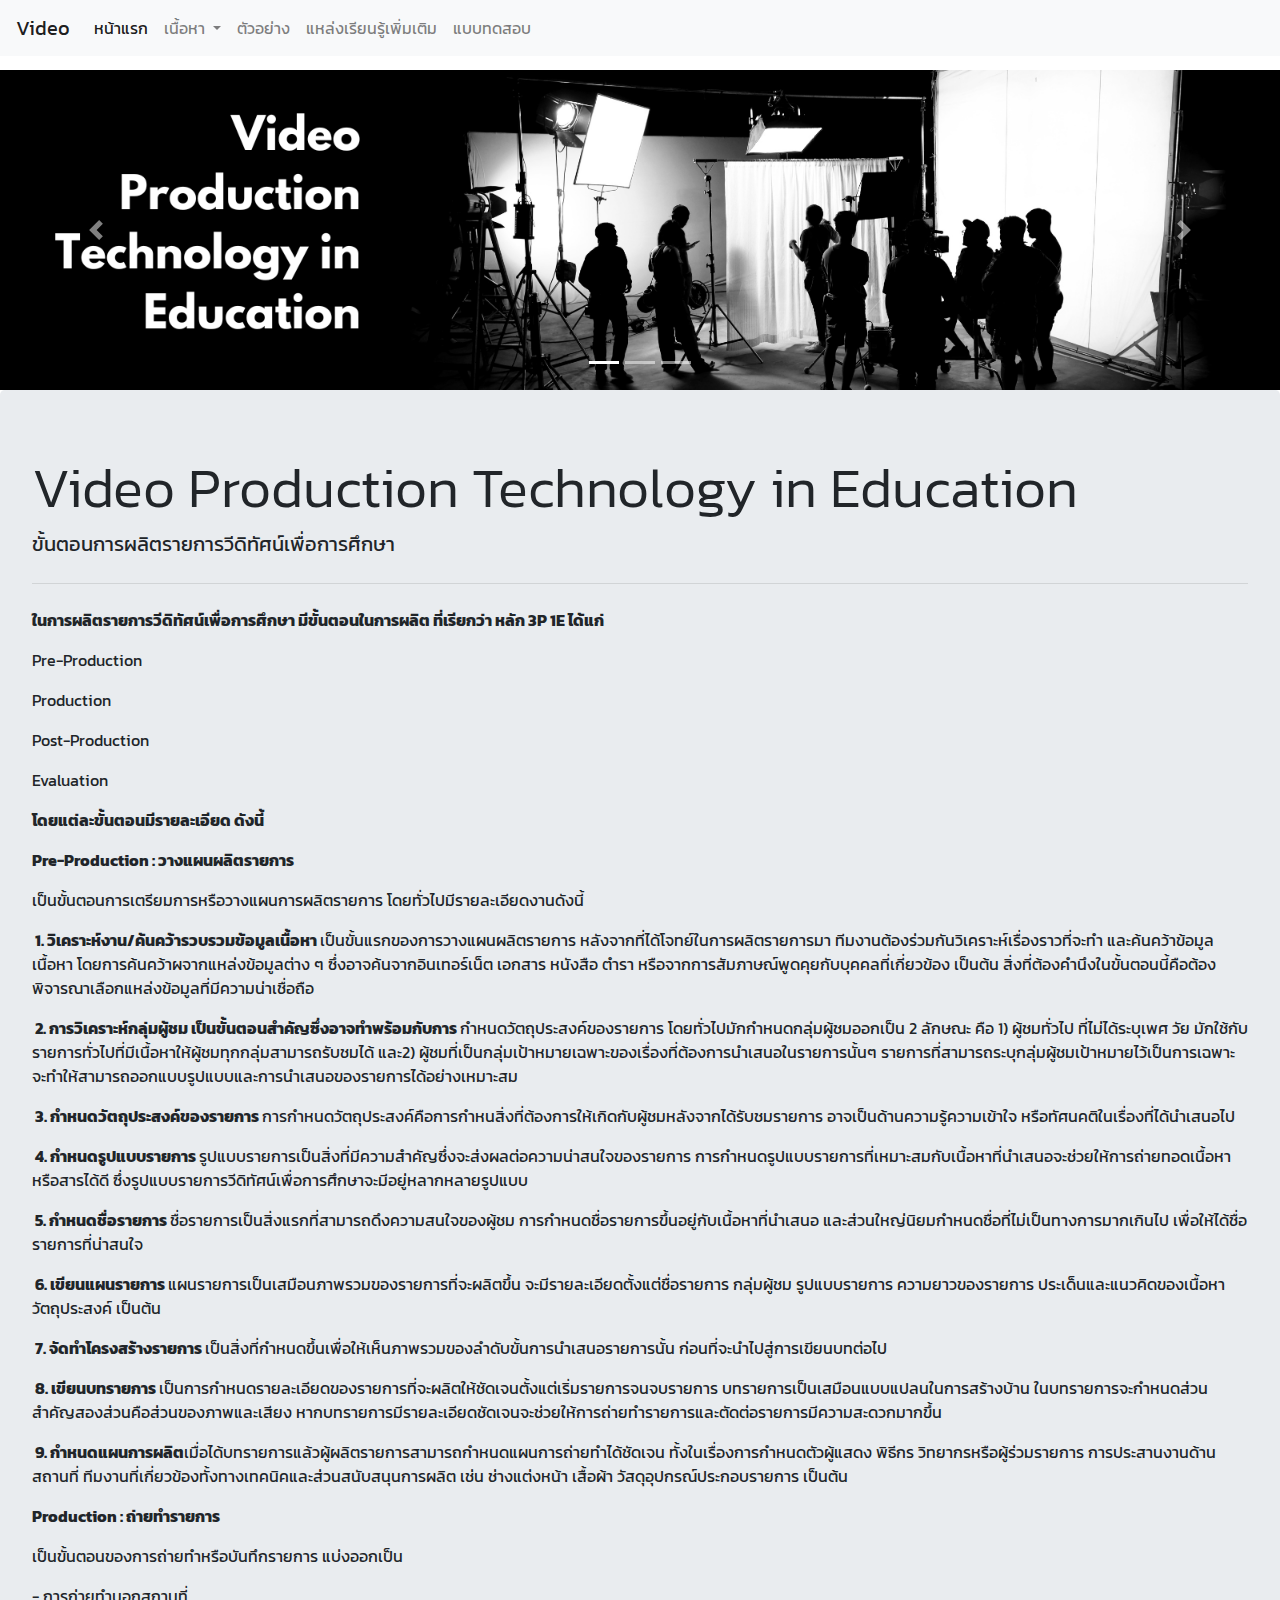
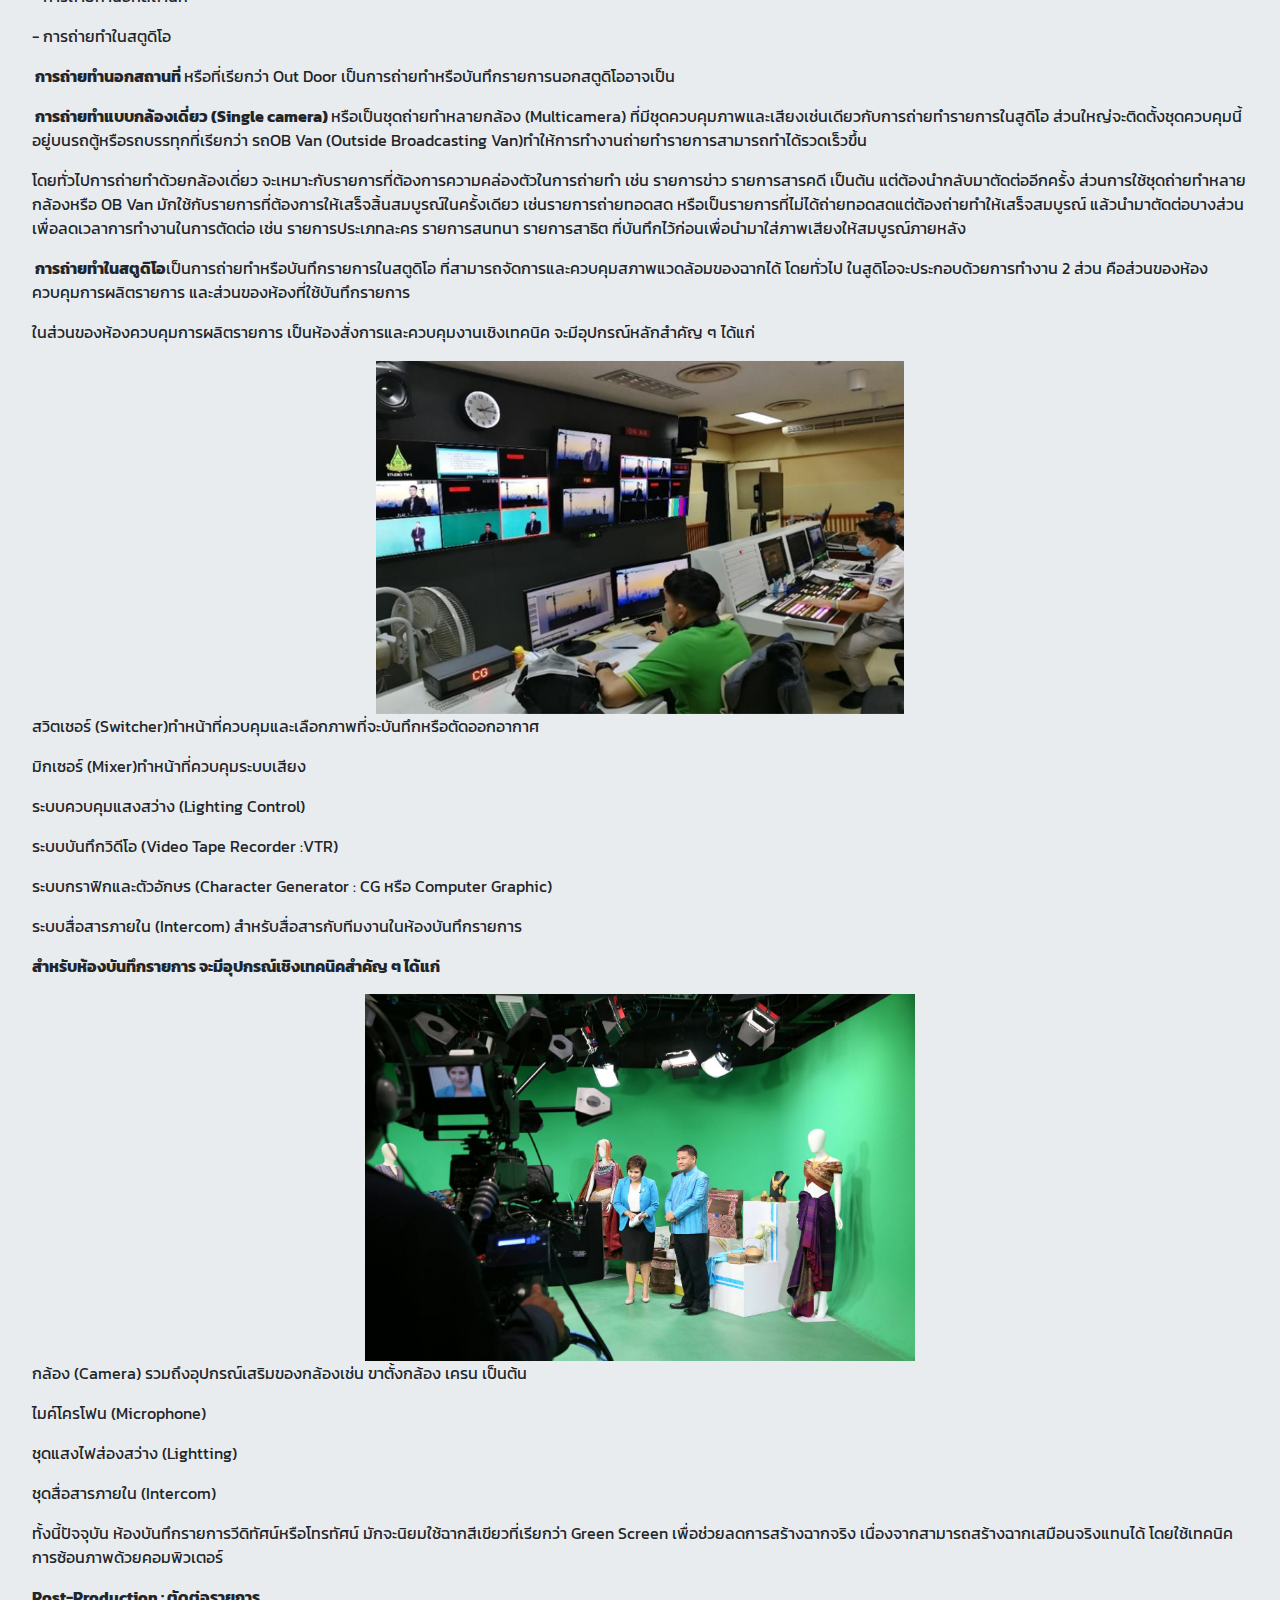
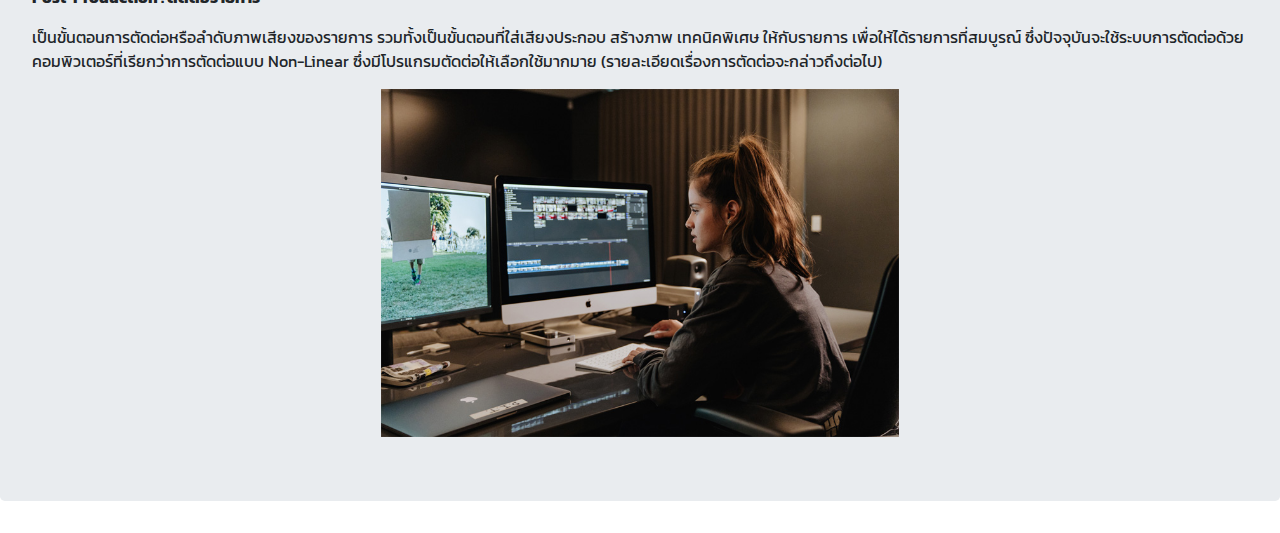
<file: p444.html>
<!DOCTYPE html>
<html lang="en">
	<style>
  @import url('https://fonts.googleapis.com/css2?family=Kanit:wght@300&display=swap');
		*{font-family: 'Kanit', sans-serif;}
</style>
  <head>
    <meta charset="utf-8">
	<meta http-equiv="X-UA-Compatible" content="IE=edge">
	<meta name="viewport" content="width=device-width, initial-scale=1">
    <title>บทเรียนเรื่องการผลิตวิดีทัศน์เพื่อการศึกษา</title>
    <!-- Bootstrap -->
	<link href="css/bootstrap-4.4.1.css" rel="stylesheet">
	
  </head>
  <body style="padding-top: 70px">
  <nav class="navbar fixed-top navbar-expand-lg navbar-light bg-light"> <a class="navbar-brand" href="#">Video</a>
    <button class="navbar-toggler" type="button" data-toggle="collapse" data-target="#navbarSupportedContent1" aria-controls="navbarSupportedContent1" aria-expanded="false" aria-label="Toggle navigation"> <span class="navbar-toggler-icon"></span> </button>
    <div class="collapse navbar-collapse" id="navbarSupportedContent1">
      <ul class="navbar-nav mr-auto">
        <li class="nav-item active"> <a class="nav-link" href="index.html">หน้าแรก <span class="sr-only">(current)</span></a> </li>
          <li class="nav-item dropdown"> <a class="nav-link dropdown-toggle" href="#" id="navbarDropdown1" role="button" data-toggle="dropdown" aria-haspopup="true" aria-expanded="false"> เนื้อหา </a>
             <div class="dropdown-menu" aria-labelledby="navbarDropdown1"> 
				 <a class="dropdown-item" href="p111.html">ความรู้พื้นฐานเกี่ยวกับรายการวีดิทัศน์เพื่อการศึกษา </a>
				  <a class="dropdown-item" href="p222.html">ความรู้พื้นฐานเกี่ยวกับเทคนิคถ่ายภาพวิดีโอ </a>
				  <a class="dropdown-item" href="p333.html">อุปกรณ์ในการบันทึกรายการวีดิทัศน์เพื่อการศึกษา </a>
				   <a class="dropdown-item" href="p444.html">ขั้นตอนการผลิตรายการวีดิทัศน์เพื่อการศึกษา</a>
		       <a class="dropdown-item" href="p555.html">ลักษณะและจุดเด่นของวีดิทัศน์เพื่อการศึกษา</a>
             <div class="dropdown-divider"></div>
               <a class="dropdown-item" href="#">Something else here</a> </div>
        </li>
  	        <li class="nav-item"> <a class="nav-link" href="p666.html">ตัวอย่าง</a> </li>
			  <li class="nav-item"> <a class="nav-link" href="p777.html">แหล่งเรียนรู้เพิ่มเติม</a> </li>
 <li class="nav-item"> <a class="nav-link" href="p888.html">แบบทดสอบ</a> </li>
      </ul>
  	     
    </div>
      </nav>
  <div id="carouselExampleIndicators1" class="carousel slide" data-ride="carousel" style="background-color: grey">
     <ol class="carousel-indicators">
       <li data-target="#carouselExampleIndicators1" data-slide-to="0" class="active"></li>
       <li data-target="#carouselExampleIndicators1" data-slide-to="1"></li>
       <li data-target="#carouselExampleIndicators1" data-slide-to="2"></li>
     </ol>
    <div class="carousel-inner" role="listbox">
       <div class="carousel-item active"> 
		   <img class="d-block mx-auto img-fluid" src="images/ro1 (1).png" alt="First slide">
       </div>
       <div class="carousel-item"> <img class="d-block mx-auto img-fluid" src="images/ro1 (2).png"  alt="Second slide">
       </div>
       <div class="carousel-item"> <img class="d-block mx-auto img-fluid" src="images/ro1 (3).png"  alt="Third slide">
       </div>
     </div>
     <a class="carousel-control-prev" href="#carouselExampleIndicators1" role="button" data-slide="prev"> <span class="carousel-control-prev-icon" aria-hidden="true"></span> <span class="sr-only">Previous</span> </a> <a class="carousel-control-next" href="#carouselExampleIndicators1" role="button" data-slide="next"> <span class="carousel-control-next-icon" aria-hidden="true"></span> <span class="sr-only">Next</span> </a> </div>

  <!-- body code goes here -->
<div class="jumbotron"><h1 class="display-4">Video Production Technology in Education&nbsp;</h1>
    <p class="lead"><strong>ขั้นตอนการผลิตรายการวีดิทัศน์เพื่อการศึกษา</strong></p>
<hr class="my-4">
<p><strong>ในการผลิตรายการวีดิทัศน์เพื่อการศึกษา มีขั้นตอนในการผลิต ที่เรียกว่า หลัก 3P 1E ได้แก่ </strong></p>		
<p>Pre-Production</p>
	  <p>Production</p>
  <p>Post-Production</p>
  <p>Evaluation</p>
	   <p><strong>โดยแต่ละขั้นตอนมีรายละเอียด ดังนี้</strong></p>
  <strong><p>Pre-Production : วางแผนผลิตรายการ&nbsp;</p></strong>
	   <p>เป็นขั้นตอนการเตรียมการหรือวางแผนการผลิตรายการ โดยทั่วไปมีรายละเอียดงานดังนี้</p>
<p><strong>&nbsp;1. วิเคราะห์งาน/ค้นคว้ารวบรวมข้อมูลเนื้อหา </strong> เป็นขั้นแรกของการวางแผนผลิตรายการ หลังจากที่ได้โจทย์ในการผลิตรายการมา ทีมงานต้องร่วมกันวิเคราะห์เรื่องราวที่จะทำ และค้นคว้าข้อมูลเนื้อหา โดยการค้นคว้าผจากแหล่งข้อมูลต่าง ๆ ซึ่งอาจค้นจากอินเทอร์เน็ต เอกสาร หนังสือ ตำรา หรือจากการสัมภาษณ์พูดคุยกับบุคคลที่เกี่ยวข้อง เป็นต้น สิ่งที่ต้องคำนึงในขั้นตอนนี้คือต้องพิจารณาเลือกแหล่งข้อมูลที่มีความน่าเชื่อถือ</p>
<p><strong>&nbsp;2. การวิเคราะห์กลุ่มผู้ชม เป็นขั้นตอนสำคัญซึ่งอาจทำพร้อมกับการ </strong>กำหนดวัตถุประสงค์ของรายการ โดยทั่วไปมักกำหนดกลุ่มผู้ชมออกเป็น 2 ลักษณะ คือ 1) ผู้ชมทั่วไป ที่ไม่ได้ระบุเพศ วัย มักใช้กับรายการทั่วไปที่มีเนื้อหาให้ผู้ชมทุกกลุ่มสามารถรับชมได้ และ2) ผู้ชมที่เป็นกลุ่มเป้าหมายเฉพาะของเรื่องที่ต้องการนำเสนอในรายการนั้นๆ รายการที่สามารถระบุกลุ่มผู้ชมเป้าหมายไว้เป็นการเฉพาะ จะทำให้สามารถออกแบบรูปแบบและการนำเสนอของรายการได้อย่างเหมาะสม</p>	  
<p><strong>&nbsp;3. กำหนดวัตถุประสงค์ของรายการ </strong>การกำหนดวัตถุประสงค์คือการกำหนสิ่งที่ต้องการให้เกิดกับผู้ชมหลังจากได้รับชมรายการ อาจเป็นด้านความรู้ความเข้าใจ หรือทัศนคติในเรื่องที่ได้นำเสนอไป</p>	  
<p><strong>&nbsp;4. กำหนดรูปแบบรายการ </strong>รูปแบบรายการเป็นสิ่งที่มีความสำคัญซึ่งจะส่งผลต่อความน่าสนใจของรายการ การกำหนดรูปแบบรายการที่เหมาะสมกับเนื้อหาที่นำเสนอจะช่วยให้การถ่ายทอดเนื้อหาหรือสารได้ดี ซึ่งรูปแบบรายการวีดิทัศน์เพื่อการศึกษาจะมีอยู่หลากหลายรูปแบบ</p>	  
<p><strong>&nbsp;5. กำหนดชื่อรายการ </strong>ชื่อรายการเป็นสิ่งแรกที่สามารถดึงความสนใจของผู้ชม การกำหนดชื่อรายการขึ้นอยู่กับเนื้อหาที่นำเสนอ และส่วนใหญ่นิยมกำหนดชื่อที่ไม่เป็นทางการมากเกินไป เพื่อให้ได้ชื่อรายการที่น่าสนใจ</p>	  
<p><strong>&nbsp;6. เขียนแผนรายการ </strong>แผนรายการเป็นเสมือนภาพรวมของรายการที่จะผลิตขึ้น จะมีรายละเอียดตั้งแต่ชื่อรายการ กลุ่มผู้ชม รูปแบบรายการ ความยาวของรายการ ประเด็นและแนวคิดของเนื้อหา วัตถุประสงค์ เป็นต้น</p>	  	  
<p><strong>&nbsp;7. จัดทำโครงสร้างรายการ </strong>เป็นสิ่งที่กำหนดขึ้นเพื่อให้เห็นภาพรวมของลำดับขั้นการนำเสนอรายการนั้น ก่อนที่จะนำไปสู่การเขียนบทต่อไป
</p>
<p><strong>&nbsp;8. เขียนบทรายการ </strong>เป็นการกำหนดรายละเอียดของรายการที่จะผลิตให้ชัดเจนตั้งแต่เริ่มรายการจนจบรายการ บทรายการเป็นเสมือนแบบแปลนในการสร้างบ้าน ในบทรายการจะกำหนดส่วนสำคัญสองส่วนคือส่วนของภาพและเสียง หากบทรายการมีรายละเอียดชัดเจนจะช่วยให้การถ่ายทำรายการและตัดต่อรายการมีความสะดวกมากขึ้น</p>
<p><strong>&nbsp;9. กำหนดแผนการผลิต</strong>เมื่อได้บทรายการแล้วผู้ผลิตรายการสามารถกำหนดแผนการถ่ายทำได้ชัดเจน ทั้งในเรื่องการกำหนดตัวผู้แสดง พิธีกร วิทยากรหรือผู้ร่วมรายการ การประสานงานด้านสถานที่ ทีมงานที่เกี่ยวข้องทั้งทางเทคนิคและส่วนสนับสนุนการผลิต เช่น ช่างแต่งหน้า เสื้อผ้า วัสดุอุปกรณ์ประกอบรายการ เป็นต้น</p>
<strong><p>Production : ถ่ายทำรายการ&nbsp;</p></strong>  
 <p>เป็นขั้นตอนของการถ่ายทำหรือบันทึกรายการ แบ่งออกเป็น</p>
	  <p>- การถ่ายทำนอกสถานที่</p>
	  <p>- การถ่ายทำในสตูดิโอ</p>
<p><strong>&nbsp;การถ่ายทำนอกสถานที่ </strong>หรือที่เรียกว่า Out Door เป็นการถ่ายทำหรือบันทึกรายการนอกสตูดิโออาจเป็น</p>	  
<p><strong>&nbsp;การถ่ายทำแบบกล้องเดี่ยว (Single camera) </strong>หรือเป็นชุดถ่ายทำหลายกล้อง (Multicamera) ที่มีชุดควบคุมภาพและเสียงเช่นเดียวกับการถ่ายทำรายการในสูดิโอ ส่วนใหญ่จะติดตั้งชุดควบคุมนี้อยู่บนรถตู้หรือรถบรรทุกที่เรียกว่า รถOB Van (Outside Broadcasting Van)ทำให้การทำงานถ่ายทำรายการสามารถทำได้รวดเร็วขึ้น</p>	 	  
<p>โดยทั่วไปการถ่ายทำด้วยกล้องเดี่ยว จะเหมาะกับรายการที่ต้องการความคล่องตัวในการถ่ายทำ เช่น รายการข่าว รายการสารคดี เป็นต้น แต่ต้องนำกลับมาตัดต่ออีกครั้ง ส่วนการใช้ชุดถ่ายทำหลายกล้องหรือ OB Van มักใช้กับรายการที่ต้องการให้เสร็จสิ้นสมบูรณ์ในครั้งเดียว เช่นรายการถ่ายทอดสด หรือเป็นรายการที่ไม่ได้ถ่ายทอดสดแต่ต้องถ่ายทำให้เสร็จสมบูรณ์ แล้วนำมาตัดต่อบางส่วนเพื่อลดเวลาการทำงานในการตัดต่อ เช่น รายการประเภทละคร รายการสนทนา รายการสาธิต ที่บันทึกไว้ก่อนเพื่อนำมาใส่ภาพเสียงให้สมบูรณ์ภายหลัง</p>	  
<p><strong>&nbsp;การถ่ายทำในสตูดิโอ</strong>เป็นการถ่ายทำหรือบันทึกรายการในสตูดิโอ ที่สามารถจัดการและควบคุมสภาพแวดล้อมของฉากได้ โดยทั่วไป ในสูดิโอจะประกอบด้วยการทำงาน 2 ส่วน คือส่วนของห้องควบคุมการผลิตรายการ และส่วนของห้องที่ใช้บันทึกรายการ</p>
<p>ในส่วนของห้องควบคุมการผลิตรายการ เป็นห้องสั่งการและควบคุมงานเชิงเทคนิค จะมีอุปกรณ์หลักสำคัญ ๆ ได้แก่</p>		
<div align="center"><img src="images/การถ่ายทำในสตู.png" alt="" width="528" height="354" class="img-fluid"/></div>		
<p>สวิตเชอร์ (Switcher)ทำหน้าที่ควบคุมและเลือกภาพที่จะบันทึกหรือตัดออกอากาศ</p> 
	<p>มิกเซอร์ (Mixer)ทำหน้าที่ควบคุมระบบเสียง</p> 
	<p>ระบบควบคุมแสงสว่าง (Lighting Control)</p> 
	<p>ระบบบันทึกวิดีโอ (Video Tape Recorder :VTR)</p> 
	<p>ระบบกราฟิกและตัวอักษร (Character Generator : CG หรือ Computer Graphic)</p>  
  <p>ระบบสื่อสารภายใน (Intercom) สำหรับสื่อสารกับทีมงานในห้องบันทึกรายการ</p>  
	<p><strong>สำหรับห้องบันทึกรายการ จะมีอุปกรณ์เชิงเทคนิคสำคัญ ๆ ได้แก่</strong></p>	
<div align="center"><img src="images/ห้องบันทึกรายการ.jpeg" alt="" width="550" height="1051" class="img-fluid"/></div>		
<p>กล้อง (Camera) รวมถึงอุปกรณ์เสริมของกล้องเช่น ขาตั้งกล้อง เครน เป็นต้น</p> 	  
	<p>ไมค์โครโฟน (Microphone)</p>  
    <p>ชุดแสงไฟส่องสว่าง (Lightting)</p>  
	<p>ชุดสื่อสารภายใน (Intercom)</p>  
	<p>ทั้งนี้ปัจจุบัน ห้องบันทึกรายการวีดิทัศน์หรือโทรทัศน์ มักจะนิยมใช้ฉากสีเขียวที่เรียกว่า Green Screen เพื่อช่วยลดการสร้างฉากจริง เนื่องจากสามารถสร้างฉากเสมือนจริงแทนได้ โดยใช้เทคนิคการซ้อนภาพด้วยคอมพิวเตอร์</p>  
<strong><p>Post-Production : ตัดต่อรายการ&nbsp;</p></strong>	
<p>เป็นขั้นตอนการตัดต่อหรือลำดับภาพเสียงของรายการ รวมทั้งเป็นขั้นตอนที่ใส่เสียงประกอบ สร้างภาพ
เทคนิคพิเศษ ให้กับรายการ เพื่อให้ได้รายการที่สมบูรณ์ ซึ่งปัจจุบันจะใช้ระบบการตัดต่อด้วยคอมพิวเตอร์ที่เรียกว่าการตัดต่อแบบ Non-Linear ซึ่งมีโปรแกรมตัดต่อให้เลือกใช้มากมาย (รายละเอียดเรื่องการตัดต่อจะกล่าวถึงต่อไป)</p>		
<div align="center"><img src="images/ตัดต่อรายการ.jpg" alt="" width="518" height="549" class="img-fluid"/></div>	


</div>

	<!-- jQuery (necessary for Bootstrap's JavaScript plugins) --> 
	<script src="js/jquery-3.4.1.min.js"></script>

	<!-- Include all compiled plugins (below), or include individual files as needed -->
	<script src="js/popper.min.js"></script> 
  <script src="js/bootstrap-4.4.1.js"></script>
  </body>
</html>
</file>
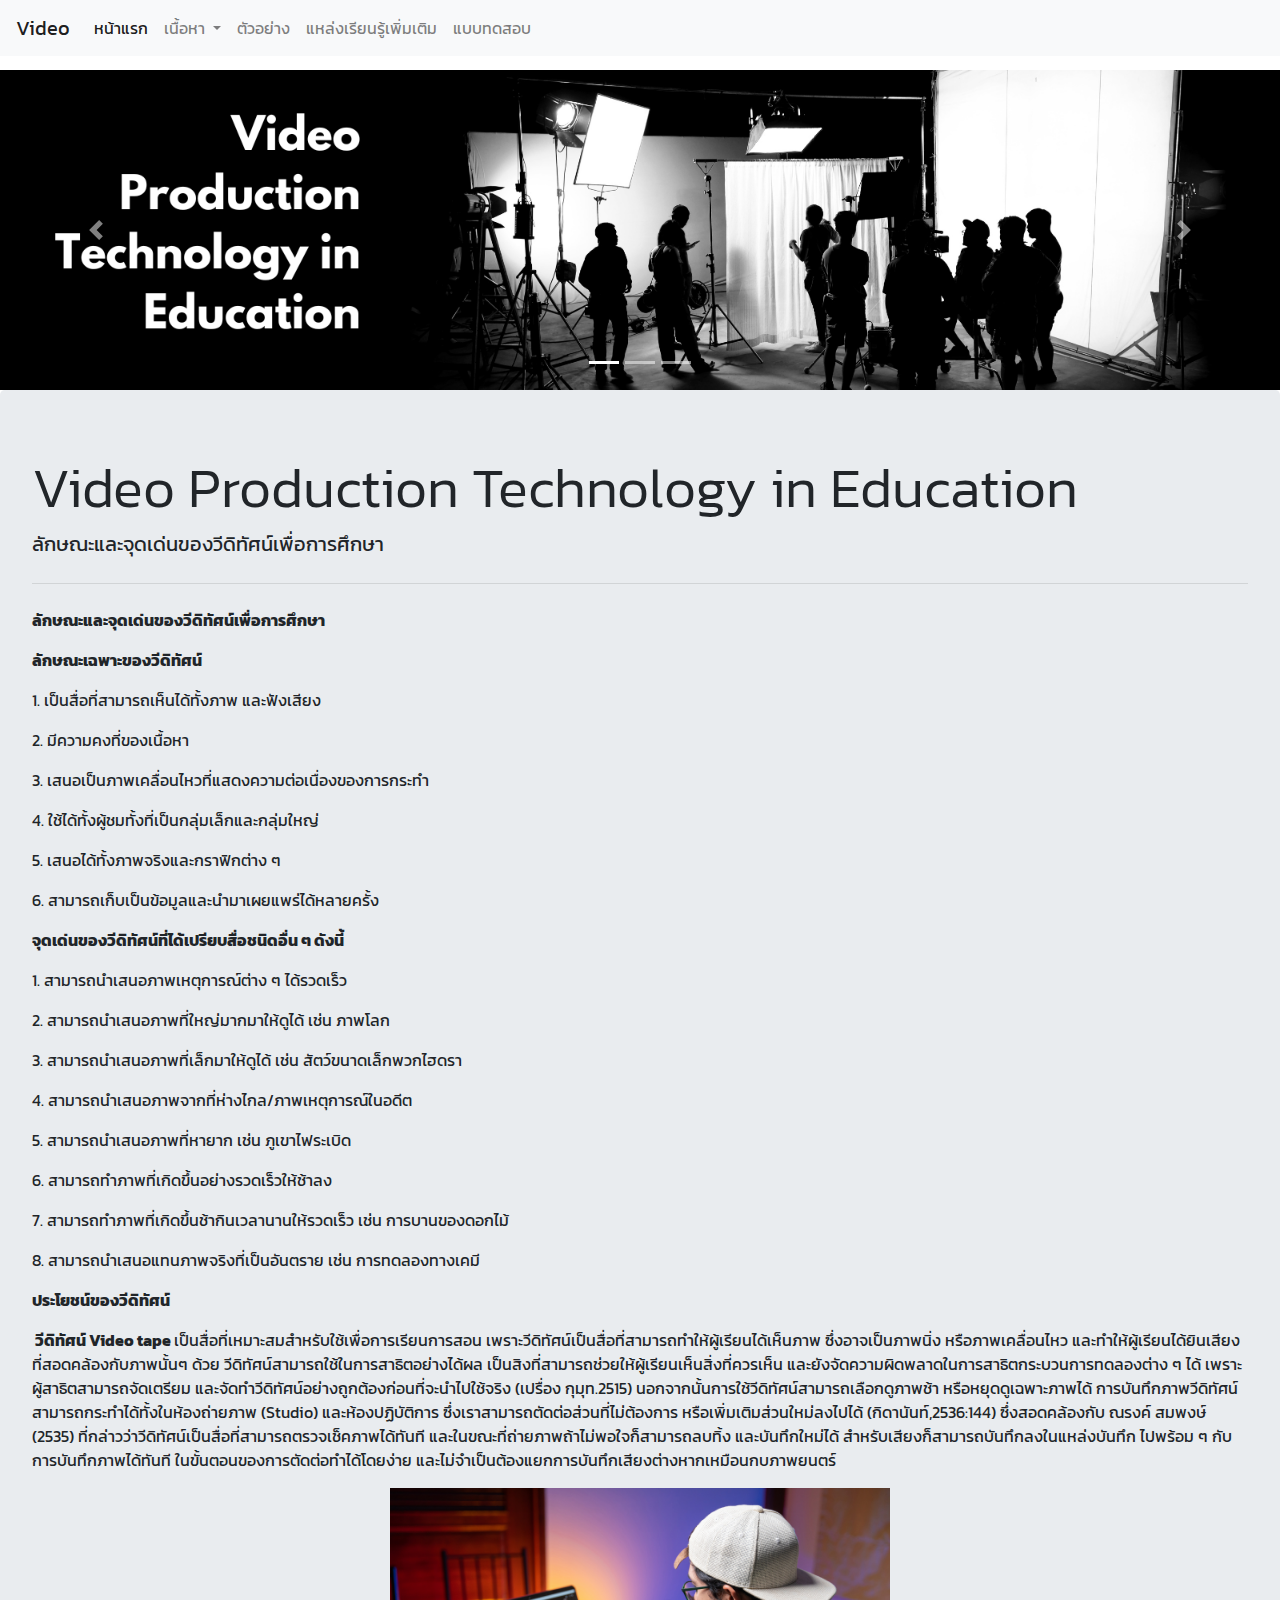
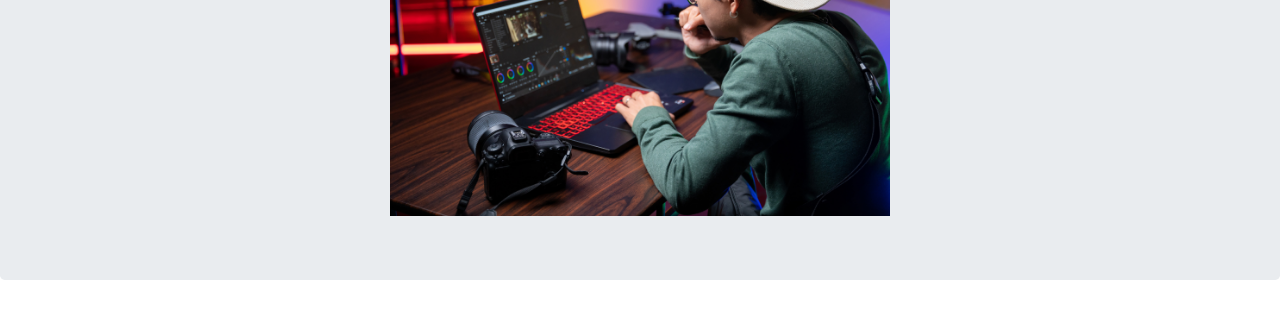
<file: p555.html>
<!DOCTYPE html>
<html lang="en">
	<style>
  @import url('https://fonts.googleapis.com/css2?family=Kanit:wght@300&display=swap');
		*{font-family: 'Kanit', sans-serif;}
</style>
  <head>
    <meta charset="utf-8">
	<meta http-equiv="X-UA-Compatible" content="IE=edge">
	<meta name="viewport" content="width=device-width, initial-scale=1">
    <title>บทเรียนเรื่องการผลิตวิดีทัศน์เพื่อการศึกษา</title>
    <!-- Bootstrap -->
	<link href="css/bootstrap-4.4.1.css" rel="stylesheet">
	
  </head>
  <body style="padding-top: 70px">
  <nav class="navbar fixed-top navbar-expand-lg navbar-light bg-light"> <a class="navbar-brand" href="#">Video</a>
    <button class="navbar-toggler" type="button" data-toggle="collapse" data-target="#navbarSupportedContent1" aria-controls="navbarSupportedContent1" aria-expanded="false" aria-label="Toggle navigation"> <span class="navbar-toggler-icon"></span> </button>
    <div class="collapse navbar-collapse" id="navbarSupportedContent1">
      <ul class="navbar-nav mr-auto">
        <li class="nav-item active"> <a class="nav-link" href="index.html">หน้าแรก <span class="sr-only">(current)</span></a> </li>
      <li class="nav-item dropdown"> <a class="nav-link dropdown-toggle" href="#" id="navbarDropdown1" role="button" data-toggle="dropdown" aria-haspopup="true" aria-expanded="false"> เนื้อหา </a>
             <div class="dropdown-menu" aria-labelledby="navbarDropdown1"> 
				 <a class="dropdown-item" href="p111.html">ความรู้พื้นฐานเกี่ยวกับรายการวีดิทัศน์เพื่อการศึกษา </a>
				  <a class="dropdown-item" href="p222.html">ความรู้พื้นฐานเกี่ยวกับเทคนิคถ่ายภาพวิดีโอ </a>
				  <a class="dropdown-item" href="p333.html">อุปกรณ์ในการบันทึกรายการวีดิทัศน์เพื่อการศึกษา </a>
				   <a class="dropdown-item" href="p444.html">ขั้นตอนการผลิตรายการวีดิทัศน์เพื่อการศึกษา</a>
		       <a class="dropdown-item" href="p555.html">ลักษณะและจุดเด่นของวีดิทัศน์เพื่อการศึกษา</a>
             <div class="dropdown-divider"></div>
               <a class="dropdown-item" href="#">Something else here</a> </div>
        </li>
  	        <li class="nav-item"> <a class="nav-link" href="p666.html">ตัวอย่าง</a> </li>
			  <li class="nav-item"> <a class="nav-link" href="p777.html">แหล่งเรียนรู้เพิ่มเติม</a> </li>
 <li class="nav-item"> <a class="nav-link" href="p888.html">แบบทดสอบ</a> </li>
      </ul>
  	     
    </div>
      </nav>
  <div id="carouselExampleIndicators1" class="carousel slide" data-ride="carousel" style="background-color: grey">
     <ol class="carousel-indicators">
       <li data-target="#carouselExampleIndicators1" data-slide-to="0" class="active"></li>
       <li data-target="#carouselExampleIndicators1" data-slide-to="1"></li>
       <li data-target="#carouselExampleIndicators1" data-slide-to="2"></li>
     </ol>
     <div class="carousel-inner" role="listbox">
       <div class="carousel-item active"> 
		   <img class="d-block mx-auto img-fluid" src="images/ro1 (1).png" alt="First slide">
       </div>
       <div class="carousel-item"> <img class="d-block mx-auto img-fluid" src="images/ro1 (2).png"  alt="Second slide">
       </div>
       <div class="carousel-item"> <img class="d-block mx-auto img-fluid" src="images/ro1 (3).png"  alt="Third slide">
       </div>
     </div>
     <a class="carousel-control-prev" href="#carouselExampleIndicators1" role="button" data-slide="prev"> <span class="carousel-control-prev-icon" aria-hidden="true"></span> <span class="sr-only">Previous</span> </a> <a class="carousel-control-next" href="#carouselExampleIndicators1" role="button" data-slide="next"> <span class="carousel-control-next-icon" aria-hidden="true"></span> <span class="sr-only">Next</span> </a> </div>

  <!-- body code goes here -->
<div class="jumbotron"><h1 class="display-4">Video Production Technology in Education&nbsp;</h1>
    <p class="lead"><strong>ลักษณะและจุดเด่นของวีดิทัศน์เพื่อการศึกษา</strong></p>
<hr class="my-4">
  <p><strong>ลักษณะและจุดเด่นของวีดิทัศน์เพื่อการศึกษา</strong></p>
      <p><strong>ลักษณะเฉพาะของวีดิทัศน์</strong></p>
	  <p>1. เป็นสื่อที่สามารถเห็นได้ทั้งภาพ และฟังเสียง</p>
	  <p>2. มีความคงที่ของเนื้อหา</p>
  <p>3. เสนอเป็นภาพเคลื่อนไหวที่แสดงความต่อเนื่องของการกระทำ</p>
      <p>4. ใช้ได้ทั้งผู้ชมทั้งที่เป็นกลุ่มเล็กและกลุ่มใหญ่</p>
  <p>5. เสนอได้ทั้งภาพจริงและกราฟิกต่าง ๆ</p>
  <p>6. สามารถเก็บเป็นข้อมูลและนำมาเผยแพร่ได้หลายครั้ง</p>
	  	  
<p><strong>จุดเด่นของวีดิทัศน์ที่ได้เปรียบสื่อชนิดอื่น ๆ ดังนี้</strong></p>
    <p>1. สามารถนำเสนอภาพเหตุการณ์ต่าง ๆ ได้รวดเร็ว</p>	  
	<p>2. สามารถนำเสนอภาพที่ใหญ่มากมาให้ดูได้ เช่น ภาพโลก</p> 
	<p>3. สามารถนำเสนอภาพที่เล็กมาให้ดูได้ เช่น สัตว์ขนาดเล็กพวกไฮดรา</p>
	<p>4. สามารถนำเสนอภาพจากที่ห่างไกล/ภาพเหตุการณ์ในอดีต</p>  
	<p>5. สามารถนำเสนอภาพที่หายาก เช่น ภูเขาไฟระเบิด</p>  
	<p>6. สามารถทำภาพที่เกิดขึ้นอย่างรวดเร็วให้ช้าลง</p>  
	<p>7. สามารถทำภาพที่เกิดขึ้นช้ากินเวลานานให้รวดเร็ว เช่น การบานของดอกไม้</p>  
  <p>8. สามารถนำเสนอแทนภาพจริงที่เป็นอันตราย เช่น การทดลองทางเคมี</p>    
<p><strong>ประโยชน์ของวีดิทัศน์</strong></p>
	<p><strong>&nbsp;วีดิทัศน์ Video tape </strong>เป็นสื่อที่เหมาะสมสำหรับใช้เพื่อการเรียนการสอน เพราะวีดิทัศน์เป็นสื่อที่สามารถทำให้ผู้เรียนได้เห็นภาพ ซึ่งอาจเป็นภาพนิ่ง หรือภาพเคลื่อนไหว และทำให้ผู้เรียนได้ยินเสียงที่สอดคล้องกับภาพนั้นๆ ด้วย วีดิทัศน์สามารถใช้ในการสาธิตอย่างได้ผล เป็นสิงที่สามารถช่วยให้ผู้เรียนเห็นสิ่งที่ควรเห็น และยังจัดความผิดพลาดในการสาธิตกระบวนการทดลองต่าง ๆ ได้ เพราะผู้สาธิตสามารถจัดเตรียม และจัดทำวีดิทัศน์อย่างถูกต้องก่อนที่จะนำไปใช้จริง (เปรื่อง กุมุท.2515) นอกจากนั้นการใช้วีดิทัศน์สามารถเลือกดูภาพช้า หรือหยุดดูเฉพาะภาพได้ การบันทึกภาพวีดิทัศน์สามารถกระทำได้ทั้งในห้องถ่ายภาพ (Studio) และห้องปฏิบัติการ ซึ่งเราสามารถตัดต่อส่วนที่ไม่ต้องการ หรือเพิ่มเติมส่วนใหม่ลงไปได้ (กิดานันท์,2536:144) ซึ่งสอดคล้องกับ ณรงค์ สมพงษ์ (2535) ที่กล่าวว่าวีดิทัศน์เป็นสื่อที่สามารถตรวจเช็คภาพได้ทันที และในขณะที่ถ่ายภาพถ้าไม่พอใจก็สามารถลบทิ้ง และบันทึกใหม่ได้ สำหรับเสียงก็สามารถบันทึกลงในแหล่งบันทึก ไปพร้อม ๆ กับการบันทึกภาพได้ทันที ในขั้นตอนของการตัดต่อทำได้โดยง่าย และไม่จำเป็นต้องแยกการบันทึกเสียงต่างหากเหมือนกบภาพยนตร์</p>	  	
	<div align="center"><img src="images/ประโยชน์.png" alt="" width="500" height="779" class="img-fluid"/></div>		

</div>

	<!-- jQuery (necessary for Bootstrap's JavaScript plugins) --> 
	<script src="js/jquery-3.4.1.min.js"></script>

	<!-- Include all compiled plugins (below), or include individual files as needed -->
	<script src="js/popper.min.js"></script> 
  <script src="js/bootstrap-4.4.1.js"></script>
  </body>
</html>
</file>
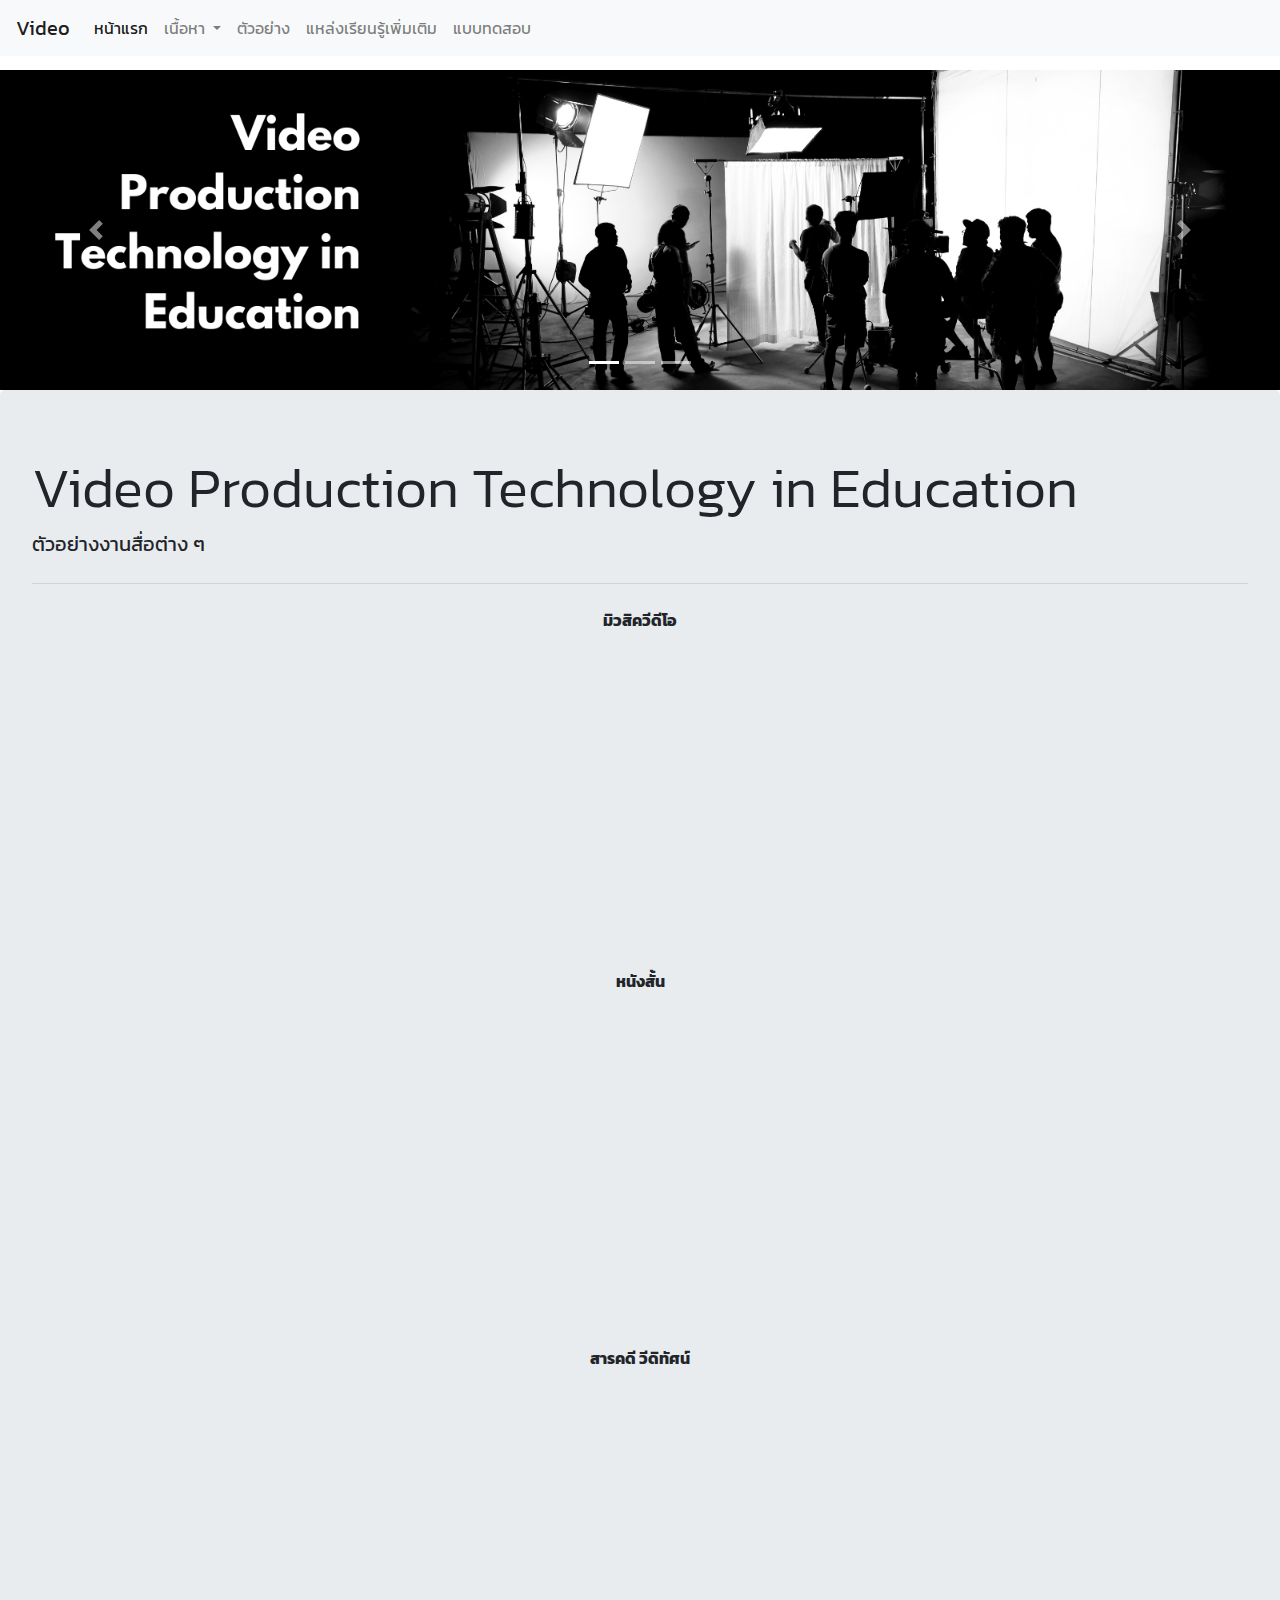
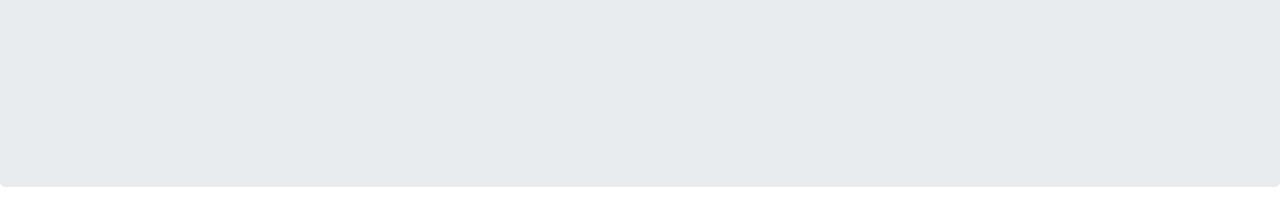
<file: p666.html>
<!DOCTYPE html>
<html lang="en">
	<style>
  @import url('https://fonts.googleapis.com/css2?family=Kanit:wght@300&display=swap');
		*{font-family: 'Kanit', sans-serif;}
</style>
  <head>
    <meta charset="utf-8">
	<meta http-equiv="X-UA-Compatible" content="IE=edge">
	<meta name="viewport" content="width=device-width, initial-scale=1">
    <title>บทเรียนเรื่องการผลิตวิดีทัศน์เพื่อการศึกษา</title>
    <!-- Bootstrap -->
	<link href="css/bootstrap-4.4.1.css" rel="stylesheet">
	
  </head>
  <body style="padding-top: 70px">
  <nav class="navbar fixed-top navbar-expand-lg navbar-light bg-light"> <a class="navbar-brand" href="#">Video</a>
    <button class="navbar-toggler" type="button" data-toggle="collapse" data-target="#navbarSupportedContent1" aria-controls="navbarSupportedContent1" aria-expanded="false" aria-label="Toggle navigation"> <span class="navbar-toggler-icon"></span> </button>
    <div class="collapse navbar-collapse" id="navbarSupportedContent1">
      <ul class="navbar-nav mr-auto">
        <li class="nav-item active"> <a class="nav-link" href="index.html">หน้าแรก <span class="sr-only">(current)</span></a> </li>
         <li class="nav-item dropdown"> <a class="nav-link dropdown-toggle" href="#" id="navbarDropdown1" role="button" data-toggle="dropdown" aria-haspopup="true" aria-expanded="false"> เนื้อหา </a>
             <div class="dropdown-menu" aria-labelledby="navbarDropdown1"> 
				 <a class="dropdown-item" href="p111.html">ความรู้พื้นฐานเกี่ยวกับรายการวีดิทัศน์เพื่อการศึกษา </a>
				  <a class="dropdown-item" href="p222.html">ความรู้พื้นฐานเกี่ยวกับเทคนิคถ่ายภาพวิดีโอ </a>
				  <a class="dropdown-item" href="p333.html">อุปกรณ์ในการบันทึกรายการวีดิทัศน์เพื่อการศึกษา </a>
				   <a class="dropdown-item" href="p444.html">ขั้นตอนการผลิตรายการวีดิทัศน์เพื่อการศึกษา</a>
		       <a class="dropdown-item" href="p555.html">ลักษณะและจุดเด่นของวีดิทัศน์เพื่อการศึกษา</a>
             <div class="dropdown-divider"></div>
               <a class="dropdown-item" href="#">Something else here</a> </div>
        </li>
  	        <li class="nav-item"> <a class="nav-link" href="p666.html">ตัวอย่าง</a> </li>
			  <li class="nav-item"> <a class="nav-link" href="p777.html">แหล่งเรียนรู้เพิ่มเติม</a> </li>
 <li class="nav-item"> <a class="nav-link" href="p888.html">แบบทดสอบ</a> </li>
      </ul>
  	     
    </div>
      </nav>
  <div id="carouselExampleIndicators1" class="carousel slide" data-ride="carousel" style="background-color: grey">
     <ol class="carousel-indicators">
       <li data-target="#carouselExampleIndicators1" data-slide-to="0" class="active"></li>
       <li data-target="#carouselExampleIndicators1" data-slide-to="1"></li>
       <li data-target="#carouselExampleIndicators1" data-slide-to="2"></li>
     </ol>
     <div class="carousel-inner" role="listbox">
       <div class="carousel-item active"> 
		   <img class="d-block mx-auto img-fluid" src="images/ro1 (1).png" alt="First slide">
       </div>
       <div class="carousel-item"> <img class="d-block mx-auto img-fluid" src="images/ro1 (2).png"  alt="Second slide">
       </div>
       <div class="carousel-item"> <img class="d-block mx-auto img-fluid" src="images/ro1 (3).png"  alt="Third slide">
       </div>
     </div>
     <a class="carousel-control-prev" href="#carouselExampleIndicators1" role="button" data-slide="prev"> <span class="carousel-control-prev-icon" aria-hidden="true"></span> <span class="sr-only">Previous</span> </a> <a class="carousel-control-next" href="#carouselExampleIndicators1" role="button" data-slide="next"> <span class="carousel-control-next-icon" aria-hidden="true"></span> <span class="sr-only">Next</span> </a> </div>

  <!-- body code goes here -->
<div class="jumbotron"><h1 class="display-4">Video Production Technology in Education&nbsp;</h1>
    <p class="lead"><strong>ตัวอย่างงานสื่อต่าง ๆ</strong></p>
<hr class="my-4">
  <div align="center"><p><strong>มิวสิควีดีโอ</strong></p>
<div><iframe width="560" height="315" src="https://www.youtube.com/embed/KCnlKtzqQSg?si=u00IiuIkHHwNXzwu" title="YouTube video player" frameborder="0" allow="accelerometer; autoplay; clipboard-write; encrypted-media; gyroscope; picture-in-picture; web-share" allowfullscreen></iframe></div>	  

<div align="center"></div>
	<p><strong>หนังสั้น</strong></p>
<p>&nbsp;<iframe width="560" height="315" src="https://www.youtube.com/embed/YWKFwVIRl-E?si=c1yfgOMUUjXP_jzd" title="YouTube video player" frameborder="0" allow="accelerometer; autoplay; clipboard-write; encrypted-media; gyroscope; picture-in-picture; web-share" allowfullscreen></iframe></p>

<div align="center">
	<p><strong>สารคดี วีดิทัศน์</strong></p>
<p><iframe width="560" height="315" src="https://www.youtube.com/embed/bxp-K_TGar0?si=h0UZ29crW4rOm8wD" title="YouTube video player" frameborder="0" allow="accelerometer; autoplay; clipboard-write; encrypted-media; gyroscope; picture-in-picture; web-share" allowfullscreen></iframe></p>
	 

	
</div>

	<!-- jQuery (necessary for Bootstrap's JavaScript plugins) --> 
	<script src="js/jquery-3.4.1.min.js"></script>

	<!-- Include all compiled plugins (below), or include individual files as needed -->
	<script src="js/popper.min.js"></script> 
  <script src="js/bootstrap-4.4.1.js"></script>
  </body>
</html>
</file>
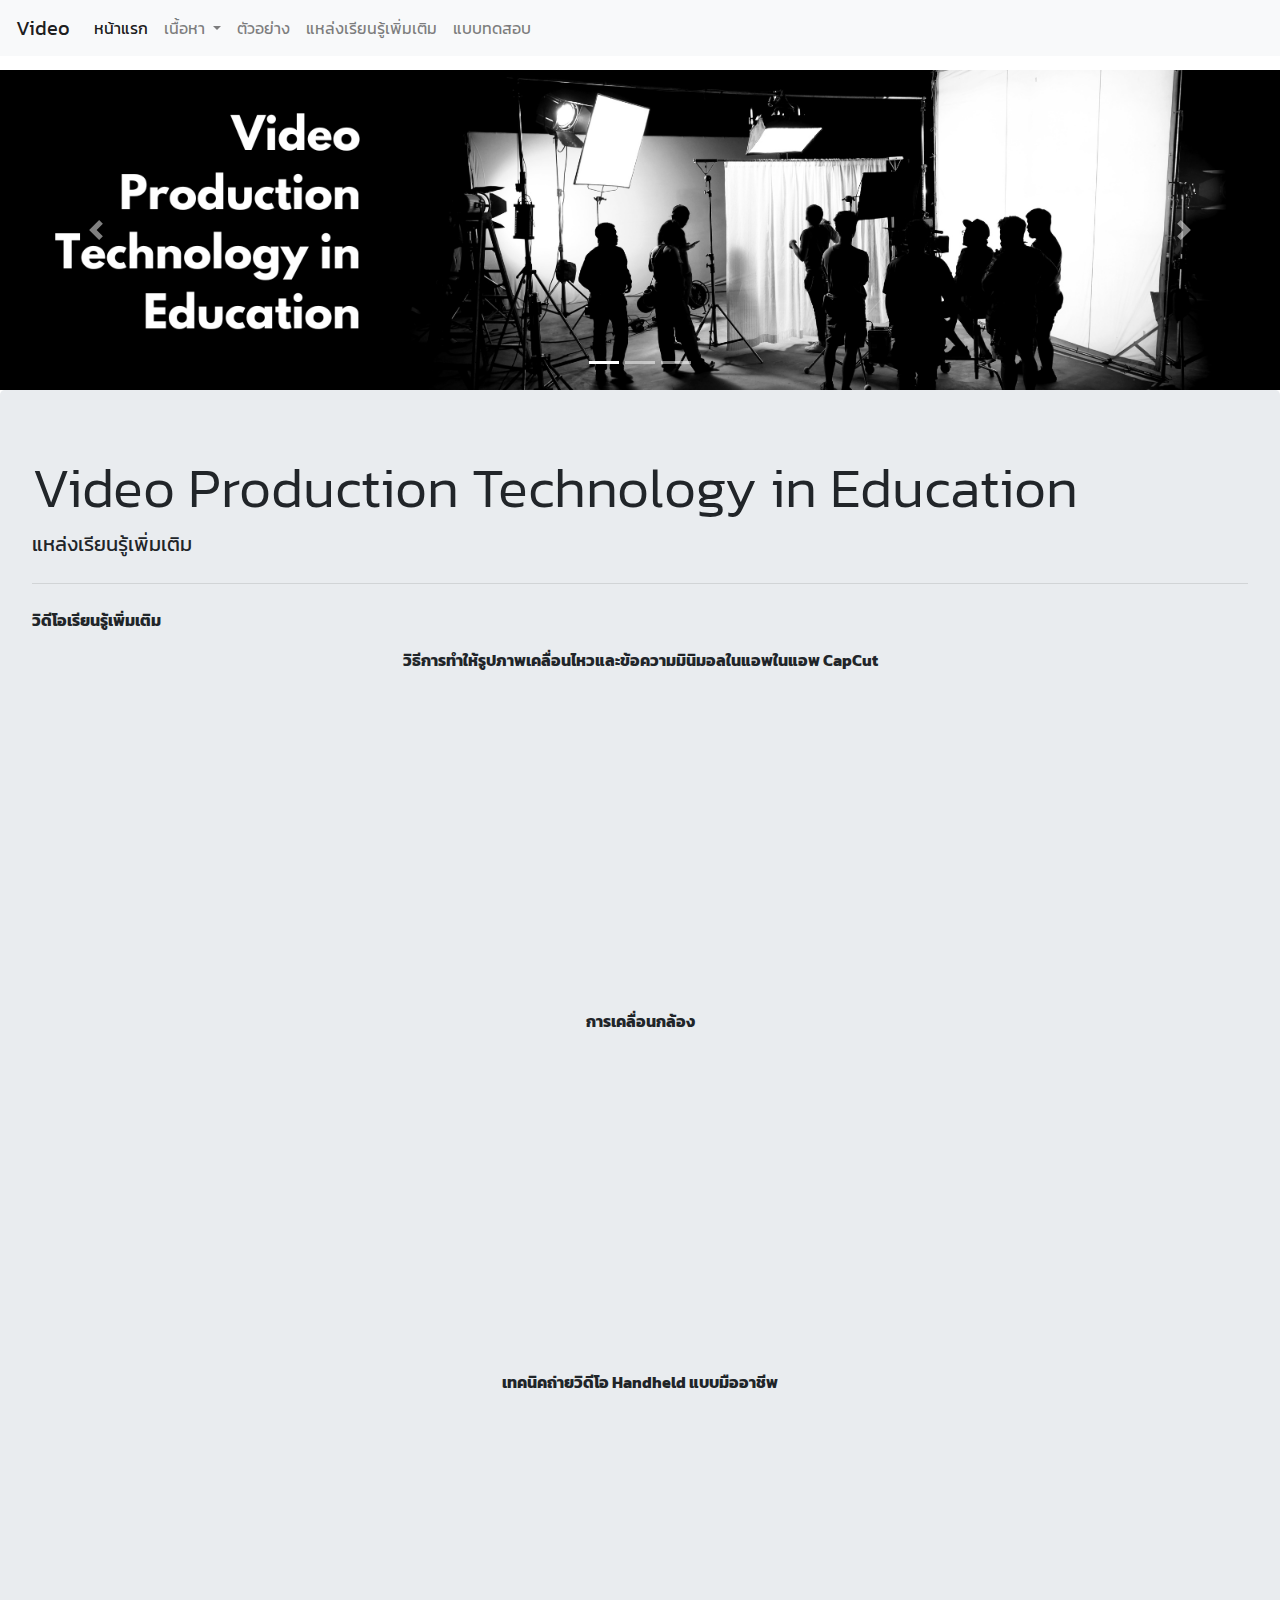
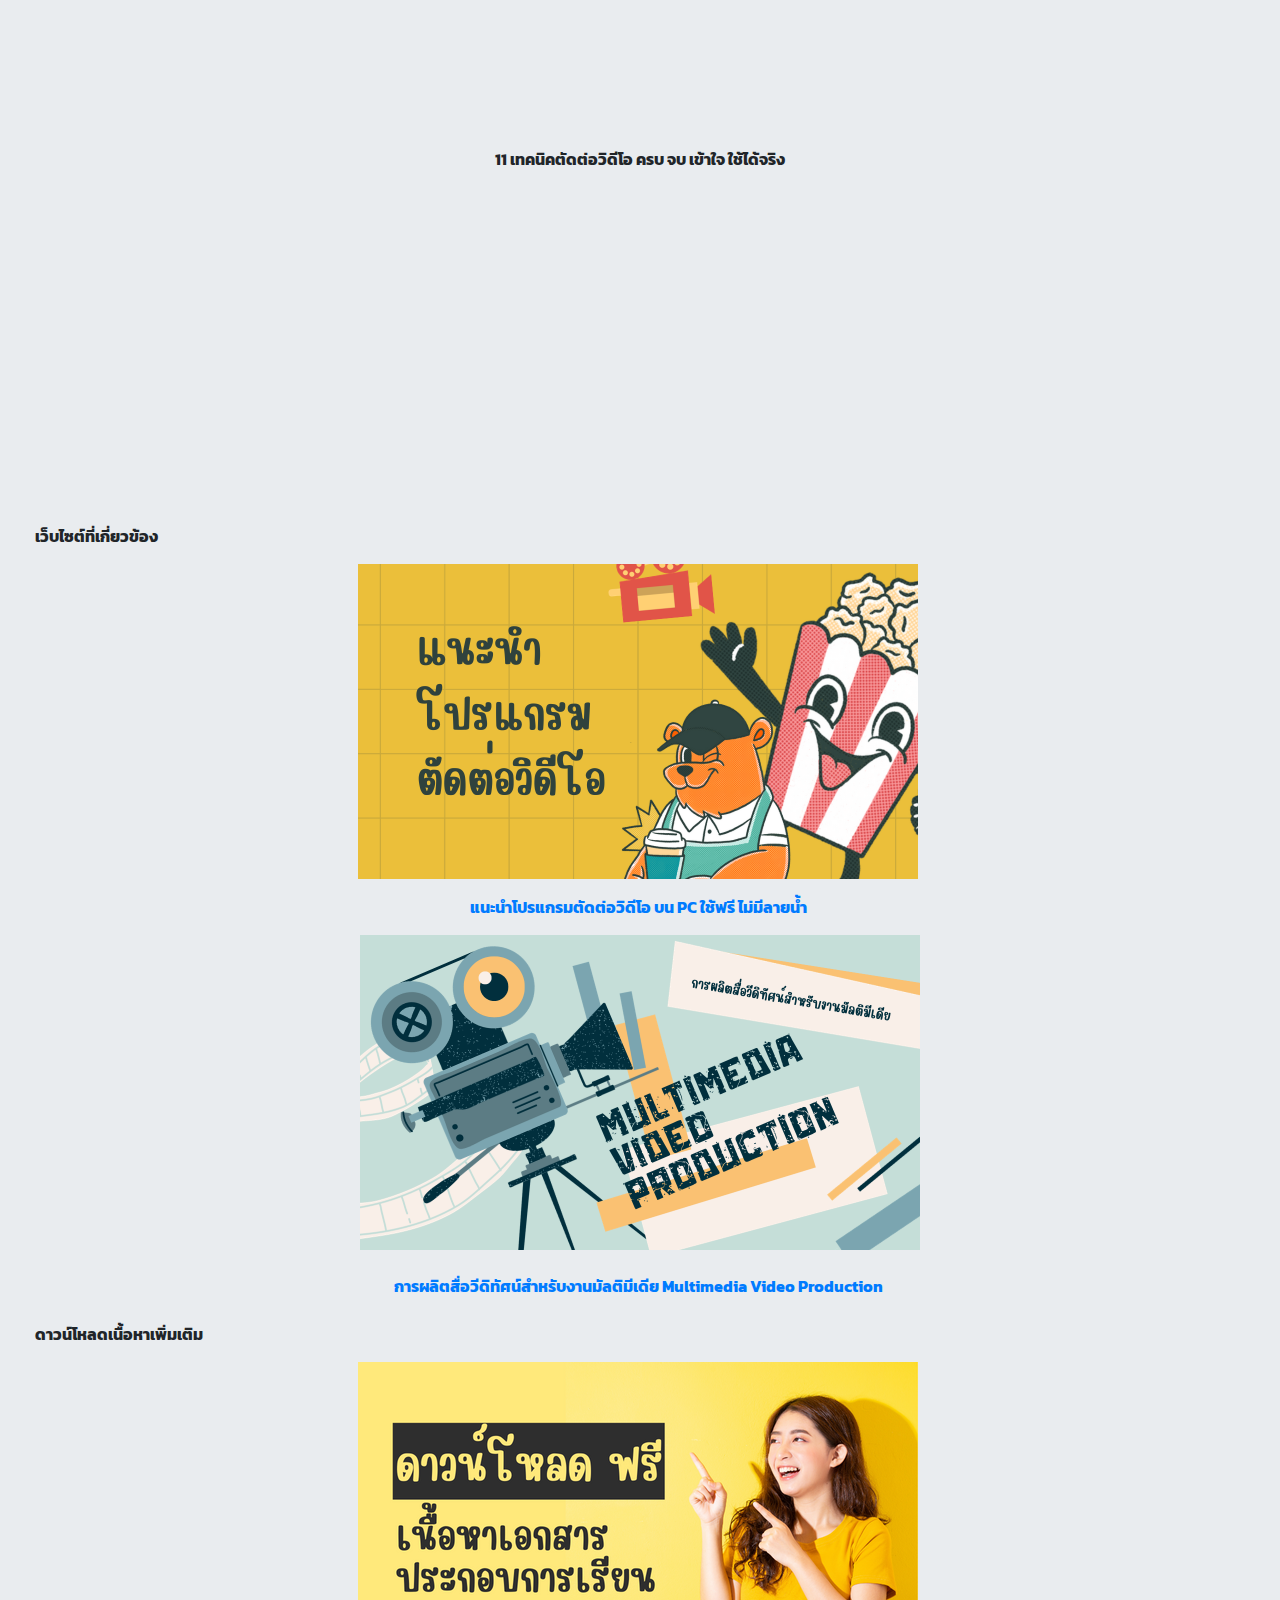
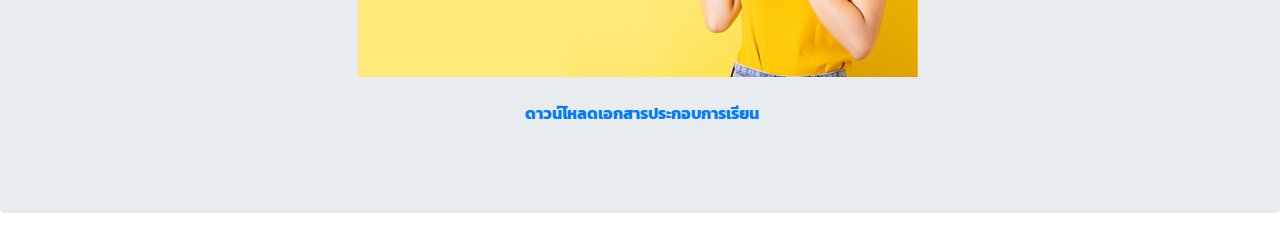
<file: p777.html>
<!DOCTYPE html>
<html lang="en">
	<style>
  @import url('https://fonts.googleapis.com/css2?family=Kanit:wght@300&display=swap');
		*{font-family: 'Kanit', sans-serif;}
</style>
  <head>
    <meta charset="utf-8">
	<meta http-equiv="X-UA-Compatible" content="IE=edge">
	<meta name="viewport" content="width=device-width, initial-scale=1">
    <title>บทเรียนเรื่องการผลิตวิดีทัศน์เพื่อการศึกษา</title>
    <!-- Bootstrap -->
	<link href="css/bootstrap-4.4.1.css" rel="stylesheet">
	
  </head>
  <body style="padding-top: 70px">
  <nav class="navbar fixed-top navbar-expand-lg navbar-light bg-light"> <a class="navbar-brand" href="#">Video</a>
    <button class="navbar-toggler" type="button" data-toggle="collapse" data-target="#navbarSupportedContent1" aria-controls="navbarSupportedContent1" aria-expanded="false" aria-label="Toggle navigation"> <span class="navbar-toggler-icon"></span> </button>
    <div class="collapse navbar-collapse" id="navbarSupportedContent1">
      <ul class="navbar-nav mr-auto">
        <li class="nav-item active"> <a class="nav-link" href="index.html">หน้าแรก <span class="sr-only">(current)</span></a> </li>
        <li class="nav-item dropdown"> <a class="nav-link dropdown-toggle" href="#" id="navbarDropdown1" role="button" data-toggle="dropdown" aria-haspopup="true" aria-expanded="false"> เนื้อหา </a>
             <div class="dropdown-menu" aria-labelledby="navbarDropdown1"> 
				 <a class="dropdown-item" href="p111.html">ความรู้พื้นฐานเกี่ยวกับรายการวีดิทัศน์เพื่อการศึกษา </a>
				  <a class="dropdown-item" href="p222.html">ความรู้พื้นฐานเกี่ยวกับเทคนิคถ่ายภาพวิดีโอ </a>
				  <a class="dropdown-item" href="p333.html">อุปกรณ์ในการบันทึกรายการวีดิทัศน์เพื่อการศึกษา </a>
				   <a class="dropdown-item" href="p444.html">ขั้นตอนการผลิตรายการวีดิทัศน์เพื่อการศึกษา</a>
		       <a class="dropdown-item" href="p555.html">ลักษณะและจุดเด่นของวีดิทัศน์เพื่อการศึกษา</a>
             <div class="dropdown-divider"></div>
               <a class="dropdown-item" href="#">Something else here</a> </div>
        </li>
  	        <li class="nav-item"> <a class="nav-link" href="p666.html">ตัวอย่าง</a> </li>
			  <li class="nav-item"> <a class="nav-link" href="p777.html">แหล่งเรียนรู้เพิ่มเติม</a> </li>
 <li class="nav-item"> <a class="nav-link" href="p888.html">แบบทดสอบ</a> </li>
      </ul>
  	     
    </div>
      </nav>
  <div id="carouselExampleIndicators1" class="carousel slide" data-ride="carousel" style="background-color: grey">
     <ol class="carousel-indicators">
       <li data-target="#carouselExampleIndicators1" data-slide-to="0" class="active"></li>
       <li data-target="#carouselExampleIndicators1" data-slide-to="1"></li>
       <li data-target="#carouselExampleIndicators1" data-slide-to="2"></li>
     </ol>
    <div class="carousel-inner" role="listbox">
       <div class="carousel-item active"> 
		   <img class="d-block mx-auto img-fluid" src="images/ro1 (1).png" alt="First slide">
       </div>
       <div class="carousel-item"> <img class="d-block mx-auto img-fluid" src="images/ro1 (2).png"  alt="Second slide">
       </div>
       <div class="carousel-item"> <img class="d-block mx-auto img-fluid" src="images/ro1 (3).png"  alt="Third slide">
       </div>
     </div>
     <a class="carousel-control-prev" href="#carouselExampleIndicators1" role="button" data-slide="prev"> <span class="carousel-control-prev-icon" aria-hidden="true"></span> <span class="sr-only">Previous</span> </a> <a class="carousel-control-next" href="#carouselExampleIndicators1" role="button" data-slide="next"> <span class="carousel-control-next-icon" aria-hidden="true"></span> <span class="sr-only">Next</span> </a> </div>

  <!-- body code goes here -->
<div class="jumbotron"><h1 class="display-4">Video Production Technology in Education&nbsp;</h1>
    <p class="lead"><strong>แหล่งเรียนรู้เพิ่มเติม</strong></p>
<hr class="my-4">
  <p><strong>วิดีโอเรียนรู้เพิ่มเติม</strong></p>
<div align="center"><p><strong>วิธีการทำให้รูปภาพเคลื่อนไหวและข้อความมินิมอลในแอพในแอพ CapCut</strong></p>
<div>&nbsp;<iframe width="560" height="315" src="https://www.youtube.com/embed/zCMkdN29Zy0?si=korDERUvWqE2fFtc" title="YouTube video player" frameborder="0" allow="accelerometer; autoplay; clipboard-write; encrypted-media; gyroscope; picture-in-picture; web-share" allowfullscreen></iframe></div>	  

	<div align="center"><p><strong>การเคลื่อนกล้อง</strong></p><iframe width="560" height="315" src="https://www.youtube.com/embed/QqmWAGj6yc8?si=Uc2DxT0FJWAmDogD" title="YouTube video player" frameborder="0" allow="accelerometer; autoplay; clipboard-write; encrypted-media; gyroscope; picture-in-picture; web-share" allowfullscreen></iframe></div> 

<div align="center"><p><strong>เทคนิคถ่ายวิดีโอ Handheld แบบมืออาชีพ</strong></p>
<p><iframe width="560" height="315" src="https://www.youtube.com/embed/uL51DT9EI0U?si=a7pi_kJG_doicrtj" title="YouTube video player" frameborder="0" allow="accelerometer; autoplay; clipboard-write; encrypted-media; gyroscope; picture-in-picture; web-share" allowfullscreen></iframe></div>
	
<div align="center"><p><strong>11 เทคนิคตัดต่อวิดีโอ ครบ จบ เข้าใจ ใช้ได้จริง</strong></p>
<p><iframe width="560" height="315" src="https://www.youtube.com/embed/FbUeuoz9wPE?si=qGU2HrW6-90SOpGR" title="YouTube video player" frameborder="0" allow="accelerometer; autoplay; clipboard-write; encrypted-media; gyroscope; picture-in-picture; web-share" allowfullscreen></iframe></div>	  
	  
<div align="left"><p><strong>&nbsp;เว็บไซต์ที่เกี่ยวข้อง</strong>
</div>	
<div>
  <p><a href="https://goonlinethailand.com/blog/lifestyle/videoeditor/"><img src="images/แนะนำโปรแกรม.png" alt="" width="560" height="315" class="img-fluid"></a>&nbsp;</p>
  <p><strong><a href="https://goonlinethailand.com/blog/lifestyle/videoeditor/">แนะนำโปรแกรมตัดต่อวิดีโอ บน PC ใช้ฟรี ไม่มีลายน้ำ&nbsp;</a></strong></p>
</div>
<a href="https://touchpoint.in.th/multimedia-video-production/"><img src="images/เว็บวีดิทัศน์.png" alt="" width="560" height="315" class="img-fluid"/></a>
		  
<div>&nbsp;</div>
		  <div><strong><a href="https://touchpoint.in.th/multimedia-video-production/">การผลิตสื่อวีดิทัศน์สำหรับงานมัลติมีเดีย Multimedia Video Production&nbsp;</a></strong></div>
  <div>&nbsp;</div>
<div align="left"><p><strong>&nbsp;ดาวน์โหลดเนื้อหาเพิ่มเติม</strong>
<div align="center"><div><a href="images/vdo.pdf"><img src="images/เนื้อหาฟรี.png" alt="" width="560" height="315" class="img-fluid"/></a>&nbsp;</div>	

	<div>&nbsp;</div>	
	<div><strong><a href="images/vdo.pdf">&nbsp;ดาวน์โหลดเอกสารประกอบการเรียน</a></strong></div>
	<div>&nbsp;</div>	      
	
	
	
	
	
	
	
	
	
	
	
</div>

	<!-- jQuery (necessary for Bootstrap's JavaScript plugins) --> 
	<script src="js/jquery-3.4.1.min.js"></script>

	<!-- Include all compiled plugins (below), or include individual files as needed -->
	<script src="js/popper.min.js"></script> 
  <script src="js/bootstrap-4.4.1.js"></script>
  </body>
</html>
</file>
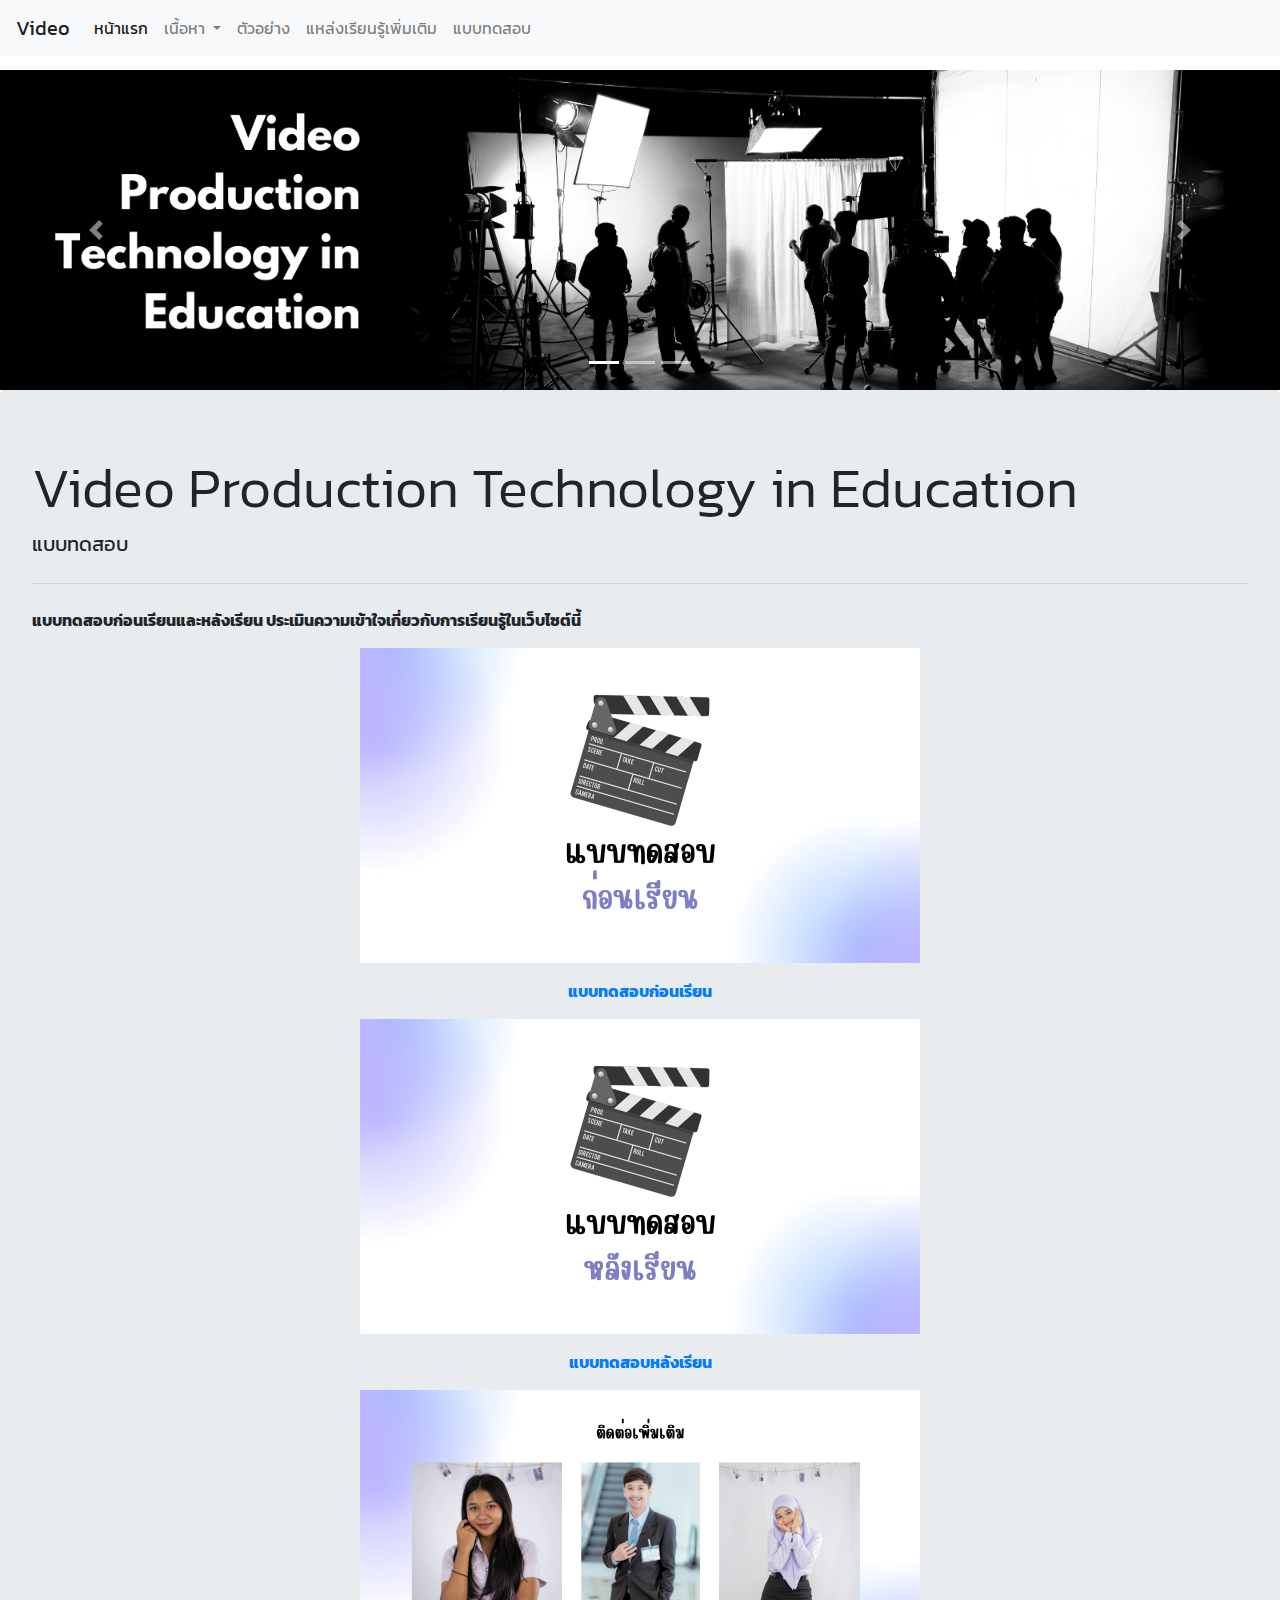
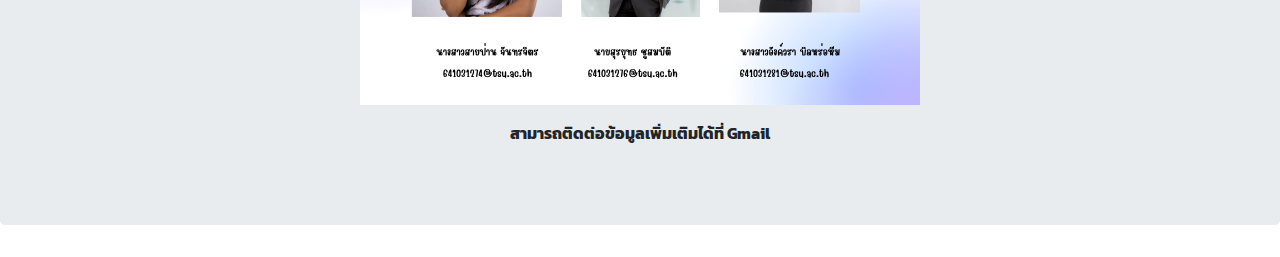
<file: p888.html>
<!DOCTYPE html>
<html lang="en">
	<style>
  @import url('https://fonts.googleapis.com/css2?family=Kanit:wght@300&display=swap');
		*{font-family: 'Kanit', sans-serif;}
</style>
  <head>
    <meta charset="utf-8">
	<meta http-equiv="X-UA-Compatible" content="IE=edge">
	<meta name="viewport" content="width=device-width, initial-scale=1">
    <title>บทเรียนเรื่องการผลิตวิดีทัศน์เพื่อการศึกษา</title>
    <!-- Bootstrap -->
	<link href="css/bootstrap-4.4.1.css" rel="stylesheet">
	
  </head>
  <body style="padding-top: 70px">
  <nav class="navbar fixed-top navbar-expand-lg navbar-light bg-light"> <a class="navbar-brand" href="#">Video</a>
    <button class="navbar-toggler" type="button" data-toggle="collapse" data-target="#navbarSupportedContent1" aria-controls="navbarSupportedContent1" aria-expanded="false" aria-label="Toggle navigation"> <span class="navbar-toggler-icon"></span> </button>
    <div class="collapse navbar-collapse" id="navbarSupportedContent1">
      <ul class="navbar-nav mr-auto">
        <li class="nav-item active"> <a class="nav-link" href="index.html">หน้าแรก <span class="sr-only">(current)</span></a> </li>
         <li class="nav-item dropdown"> <a class="nav-link dropdown-toggle" href="#" id="navbarDropdown1" role="button" data-toggle="dropdown" aria-haspopup="true" aria-expanded="false"> เนื้อหา </a>
             <div class="dropdown-menu" aria-labelledby="navbarDropdown1"> 
				 <a class="dropdown-item" href="p111.html">ความรู้พื้นฐานเกี่ยวกับรายการวีดิทัศน์เพื่อการศึกษา </a>
				  <a class="dropdown-item" href="p222.html">ความรู้พื้นฐานเกี่ยวกับเทคนิคถ่ายภาพวิดีโอ </a>
				  <a class="dropdown-item" href="p333.html">อุปกรณ์ในการบันทึกรายการวีดิทัศน์เพื่อการศึกษา </a>
				   <a class="dropdown-item" href="p444.html">ขั้นตอนการผลิตรายการวีดิทัศน์เพื่อการศึกษา</a>
		       <a class="dropdown-item" href="p555.html">ลักษณะและจุดเด่นของวีดิทัศน์เพื่อการศึกษา</a>
             <div class="dropdown-divider"></div>
               <a class="dropdown-item" href="#">Something else here</a> </div>
        </li>
  	        <li class="nav-item"> <a class="nav-link" href="p666.html">ตัวอย่าง</a> </li>
			  <li class="nav-item"> <a class="nav-link" href="p777.html">แหล่งเรียนรู้เพิ่มเติม</a> </li>
 <li class="nav-item"> <a class="nav-link" href="p888.html">แบบทดสอบ</a> </li>
      </ul>
  	     
    </div>
      </nav>
  <div id="carouselExampleIndicators1" class="carousel slide" data-ride="carousel" style="background-color: grey">
     <ol class="carousel-indicators">
       <li data-target="#carouselExampleIndicators1" data-slide-to="0" class="active"></li>
       <li data-target="#carouselExampleIndicators1" data-slide-to="1"></li>
       <li data-target="#carouselExampleIndicators1" data-slide-to="2"></li>
     </ol>
     <div class="carousel-inner" role="listbox">
       <div class="carousel-item active"> 
		   <img class="d-block mx-auto img-fluid" src="images/ro1 (1).png" alt="First slide">
       </div>
       <div class="carousel-item"> <img class="d-block mx-auto img-fluid" src="images/ro1 (2).png"  alt="Second slide">
       </div>
       <div class="carousel-item"> <img class="d-block mx-auto img-fluid" src="images/ro1 (3).png"  alt="Third slide">
       </div>
     </div>
     <a class="carousel-control-prev" href="#carouselExampleIndicators1" role="button" data-slide="prev"> <span class="carousel-control-prev-icon" aria-hidden="true"></span> <span class="sr-only">Previous</span> </a> <a class="carousel-control-next" href="#carouselExampleIndicators1" role="button" data-slide="next"> <span class="carousel-control-next-icon" aria-hidden="true"></span> <span class="sr-only">Next</span> </a> </div>

  <!-- body code goes here -->
<div class="jumbotron"><h1 class="display-4">Video Production Technology in Education&nbsp;</h1>
    <p class="lead"><strong>แบบทดสอบ</strong></p>
<hr class="my-4">
  <p><strong>แบบทดสอบก่อนเรียนและหลังเรียน ประเมินความเข้าใจเกี่ยวกับการเรียนรู้ในเว็บไซต์นี้</strong></p>
<div align="center"><p><a href="https://docs.google.com/forms/d/e/1FAIpQLSd6KrtMUjmoKD5c2Z9v6K7R7pztSHJ4VvDixILCNThQHXFzfA/viewform?usp=sharing" target="_blank"><img src="images/ก่อนเรียน.png" width="560" height="315" class="img-fluid" ></a></p>
<div align="center"><p><strong><a href="https://docs.google.com/forms/d/e/1FAIpQLSd6KrtMUjmoKD5c2Z9v6K7R7pztSHJ4VvDixILCNThQHXFzfA/viewform?usp=sharing" target="_blank">แบบทดสอบก่อนเรียน</a></strong></p></div
<p><a href="https://docs.google.com/forms/d/e/1FAIpQLSejFqFA0MKwzkZa4eO2oG_-rBtM31Znlkx75n3bl8WeqPsXdA/viewform?usp=sharing" target="_blank"><img src="images/หลังเรียน.png" alt="" width="560" height="315" class="img-fluid"/></a></p>
<div align="center"><p><strong><a href="https://docs.google.com/forms/d/e/1FAIpQLSejFqFA0MKwzkZa4eO2oG_-rBtM31Znlkx75n3bl8WeqPsXdA/viewform?usp=sharing" target="_blank" >แบบทดสอบหลังเรียน</a></strong></p></div>
<p><img src="images/ติดต่อ.png" alt="" width="560" height="315" class="img-fluid"/></p>		  
<div align="center"><p><strong>สามารถติดต่อข้อมูลเพิ่มเติมได้ที่ Gmail</strong></p>		  
		        
	
	
	

</div>

	<!-- jQuery (necessary for Bootstrap's JavaScript plugins) --> 
	<script src="js/jquery-3.4.1.min.js"></script>

	<!-- Include all compiled plugins (below), or include individual files as needed -->
	<script src="js/popper.min.js"></script> 
  <script src="js/bootstrap-4.4.1.js"></script>
  </body>
</html>
</file>
